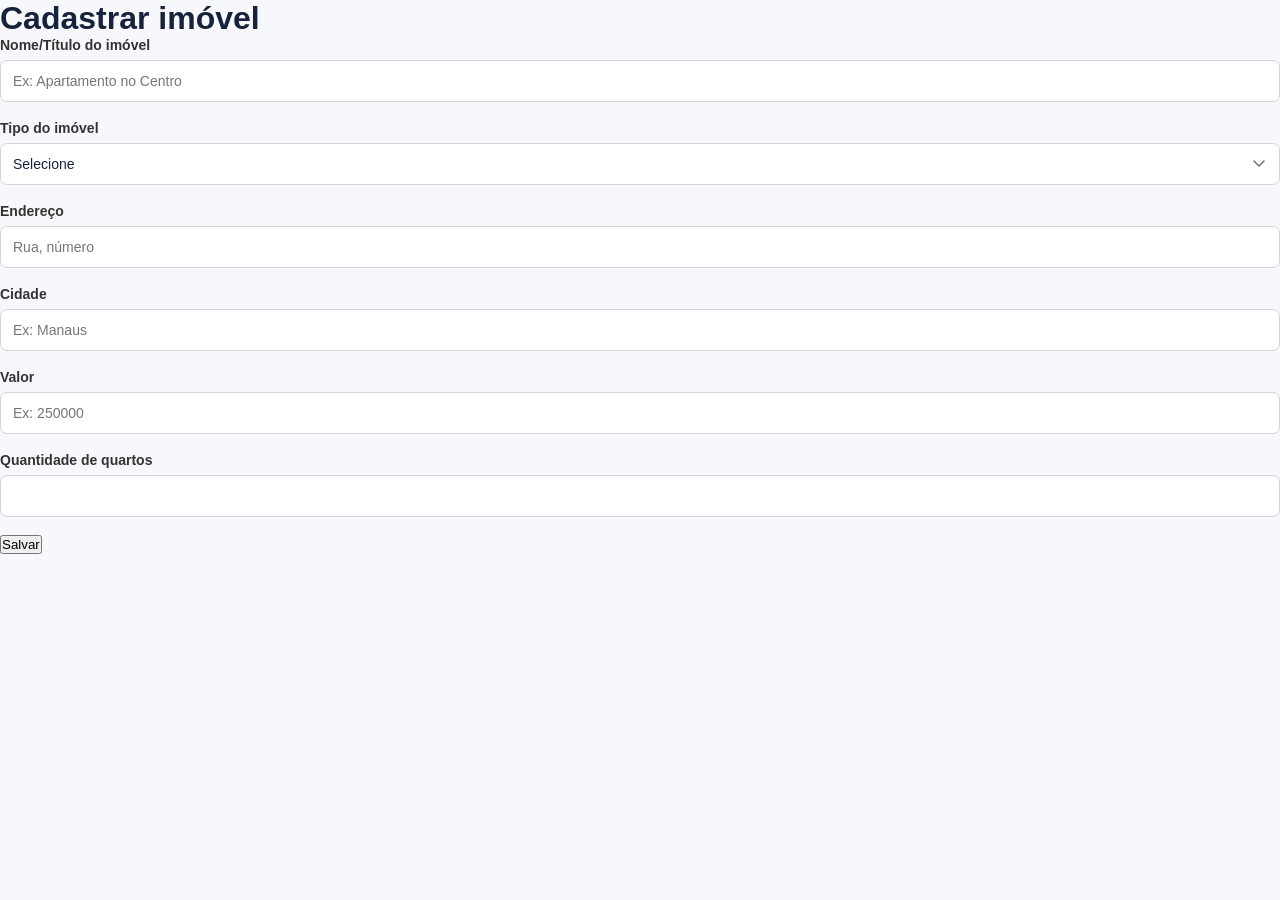
<file: frontEnd/cadastroImovel.html>
<!DOCTYPE html>
<html lang="pt-BR">
<head>
    <meta charset="UTF-8">
    <meta name="viewport" content="width=device-width, initial-scale=1.0">

    <title>Cadastrar Imóvel</title>

    <link rel="stylesheet" href="css/style.css">
</head>

<body>

    <main class="conteudo">

        <h1>Cadastrar imóvel</h1>

        <form id="form-imovel">

            <div class="campo">
                <label for="titulo">Nome/Título do imóvel</label>
                <input
                    type="text"
                    id="titulo"
                    placeholder="Ex: Apartamento no Centro"
                    required
                >
            </div>

            <div class="campo">
                <label for="tipo">Tipo do imóvel</label>

                <select id="tipo" required>
                    <option value="">Selecione</option>
                    <option value="Casa">Casa</option>
                    <option value="Apartamento">Apartamento</option>
                    <option value="Terreno">Terreno</option>
                    <option value="Sala Comercial">Sala Comercial</option>
                </select>
            </div>

            <div class="campo">
                <label for="endereco">Endereço</label>
                <input
                    type="text"
                    id="endereco"
                    placeholder="Rua, número"
                    required
                >
            </div>

            <div class="campo">
                <label for="cidade">Cidade</label>
                <input
                    type="text"
                    id="cidade"
                    placeholder="Ex: Manaus"
                    required
                >
            </div>

            <div class="campo">
                <label for="valor">Valor</label>
                <input
                    type="number"
                    id="valor"
                    placeholder="Ex: 250000"
                    required
                >
            </div>

            <div class="campo">
                <label for="quartos">Quantidade de quartos</label>
                <input
                    type="number"
                    id="quartos"
                    min="0"
                    required
                >
            </div>

            <button type="submit">
                Salvar
            </button>

        </form>

    </main>

    <script src="js/cadastroImovel.js"></script>

</body>
</html>
</file>
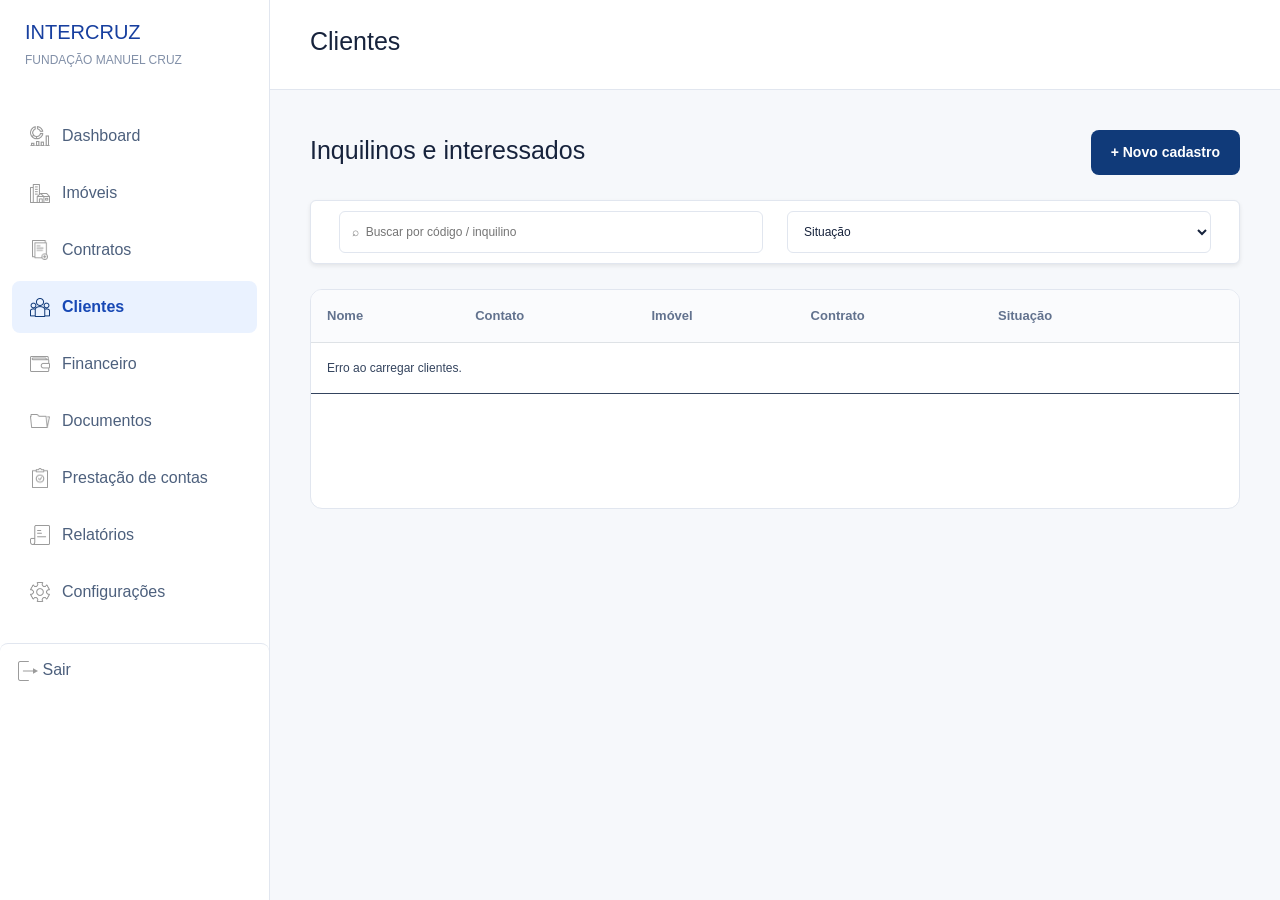
<file: frontEnd/clientes.html>
<!DOCTYPE html>
<html lang="pt-BR">

<head>
    <meta charset="UTF-8">
    <meta name="viewport" content="width=device-width, initial-scale=1.0">

    <title>InterCruz - Clientes</title>
    <!-- Bootstrap -->
    <link
        href="https://cdn.jsdelivr.net/npm/bootstrap@5.3.3/dist/css/bootstrap.min.css"
        rel="stylesheet">

    <!-- CSS do projeto -->
    <link rel="stylesheet" href="css/style.css">
</head>

<body>

    <div class="layout">

        <!-- MENU LATERAL -->
        <aside class="sidebar">

            <div class="logo">
                <h2>INTERCRUZ</h2>
                <span>FUNDAÇÃO MANUEL CRUZ</span>
            </div>

            <nav>

                <a href="index.html" class="menu-item">
                     <img src="icons/tabDashboard.png" alt="" class="menu-icon">
                    <span>Dashboard</span>
                </a>

                <a href="imoveis.html" class="menu-item">
                    <img src="icons/tabImoveis.png" alt="" class="menu-icon">
                    <span>Imóveis</span>
                </a>

                <a href="contratos.html" class="menu-item">
                    <img src="icons/tabContratos.png" alt="" class="menu-icon">
                    <span>Contratos</span>
                </a>

                <a href="clientes.html" class="menu-item active">
                    <img src="icons/clientesActivated.png" alt="" class="menu-icon">
                    <span>Clientes</span>
                </a>

                <a href="financeiro.html" class="menu-item">
                    <img src="icons/tabFinanceiro.png" alt="" class="menu-icon">
                    <span>Financeiro</span>
                </a>

                <a href="documentos.html" class="menu-item">
                    <img src="icons/tabDocumentos.png" alt="" class="menu-icon">
                    <span>Documentos</span>
                </a>

                <a href="#" class="menu-item">
                    <img src="icons/tabPrestacao.png" alt="" class="menu-icon">
                    <span>Prestação de contas</span>
                </a>

                <a href="#" class="menu-item">
                    <img src="icons/tabRelatorios.png" alt="" class="menu-icon">
                    <span>Relatórios</span>
                </a>

                <a href="#" class="menu-item">
                    <img src="icons/configuracoes.png" alt="" class="menu-icon">
                    <span>Configurações</span>
                </a>

            </nav>  
            
            <div class="menu-sair">
                <img src="icons/iconSair.png" alt="" class="menu-icon">
                <span>Sair</span>
            </div>

        </aside>

        <!-- CONTEÚDO -->
        <main class="main-content">

            <header class="topbar">
                <h1>Clientes</h1>
            </header>
 
            <section class="content">

                 <div class="page-header">
                    <h2>Inquilinos e interessados</h2>

                    <button type="button"
                        id="btn-novo-cliente"
                        class="btn-novo-contrato">
                        + Novo cadastro
                    </button>
                </div>
                
            <div class="contratos-filtros">
                <input type="search"
                       id="busca-contrato"
                       placeholder="⌕  Buscar por código / inquilino">

                <select id="filtro-situacao">
                    <option value="">Situação</option>
                    <option value="Ativo">Ativo</option>
                    <option value="Encerrado">Encerrado</option>
                    <option value="Pendente">Em análise</option>
                </select>
            </div>

            <div class="table-container contratos-tabela">
                <table class="table">
                    <thead>
                        <tr>
                            <th>Nome</th>
                            <th>Contato</th>
                            <th>Imóvel</th>
                            <th>Contrato</th>
                            <th>Situação</th>
                            <th></th>
                        </tr>
                    </thead>

                    <tbody id="lista-clientes">
                        <tr>
                            <td colspan="8">Nenhum inquilino cadastrado.</td>
                        </tr>
                    </tbody>
                </table>
            </div>


            </section>

        </main>

    </div>

 <div id="modal-novo-cliente" class="modal-contrato-overlay">

    <div class="modal-contrato">

        <div class="modal-contrato-cabecalho">
            <h2>Novo Cliente</h2>

            <button type="button" class="modal-contrato-fechar"
                id="btn-fechar-modal">&times;</button>
        </div>

        <form id="form-cliente">

            <div class="contrato-form-grid">

                <div class="campo">
                    <label>Nome</label>
                    <input type="text" id="nome" required>
                </div>

                <div class="campo">
                    <label>Imóvel de interesse</label>
                    <input type="text" id="imovel-interesse">
                </div>

                <div class="campo">
                    <label>Tipo</label>
                    <select id="tipo-cliente">
                        <option value="PESSOA_FISICA">Pessoa Física</option>
                        <option value="PESSOA_JURIDICA">Pessoa Jurídica</option>
                    </select>
                </div>

                <div class="campo">
                    <label>RG / CPF</label>
                    <input type="number" id="documento">
                </div>

                <div class="campo">
                    <label>Telefone</label>
                    <input type="tel" id="telefone">
                </div>

                <div class="campo">
                    <label>E-mail</label>
                    <input type="email" id="email">
                </div>

                <div class="campo">
                    <label>Observações</label>
                    <textarea id="observacoes-cliente"></textarea>
                </div>

                <div class="campo">
                    <label>Renda</label>
                    <input type="text" id="renda">
                </div>

            </div>

            <h3 class="cliente-documentos-titulo">
                Documentos para análise
            </h3>

            <div class="cliente-documentos">
                <div class="cliente-documentos-header">
                    Anexar documento
                </div>

                <div id="lista-documentos"></div>

                <div class="cliente-documentos-footer">
                    <input type="file" id="arquivo-cliente"
                        accept=".pdf,.png,.jpg,.jpeg,.doc,.docx" multiple hidden>

                    <button type="button" id="btn-adicionar-documento">
                        <span>+</span> Adicionar
                    </button>
                </div>
            </div>

            <div class="modal-contrato-acoes">

                <button type="button" class="btn-cancelar-contrato"
                    id="btn-cancelar">
                    Cancelar
                </button>

                <button type="submit" class="btn-salvar">
                    Salvar
                </button>

            </div>

        </form>

    </div>
</div>

<script src="js/clientes.js"></script>

</body>

</html>
</file>
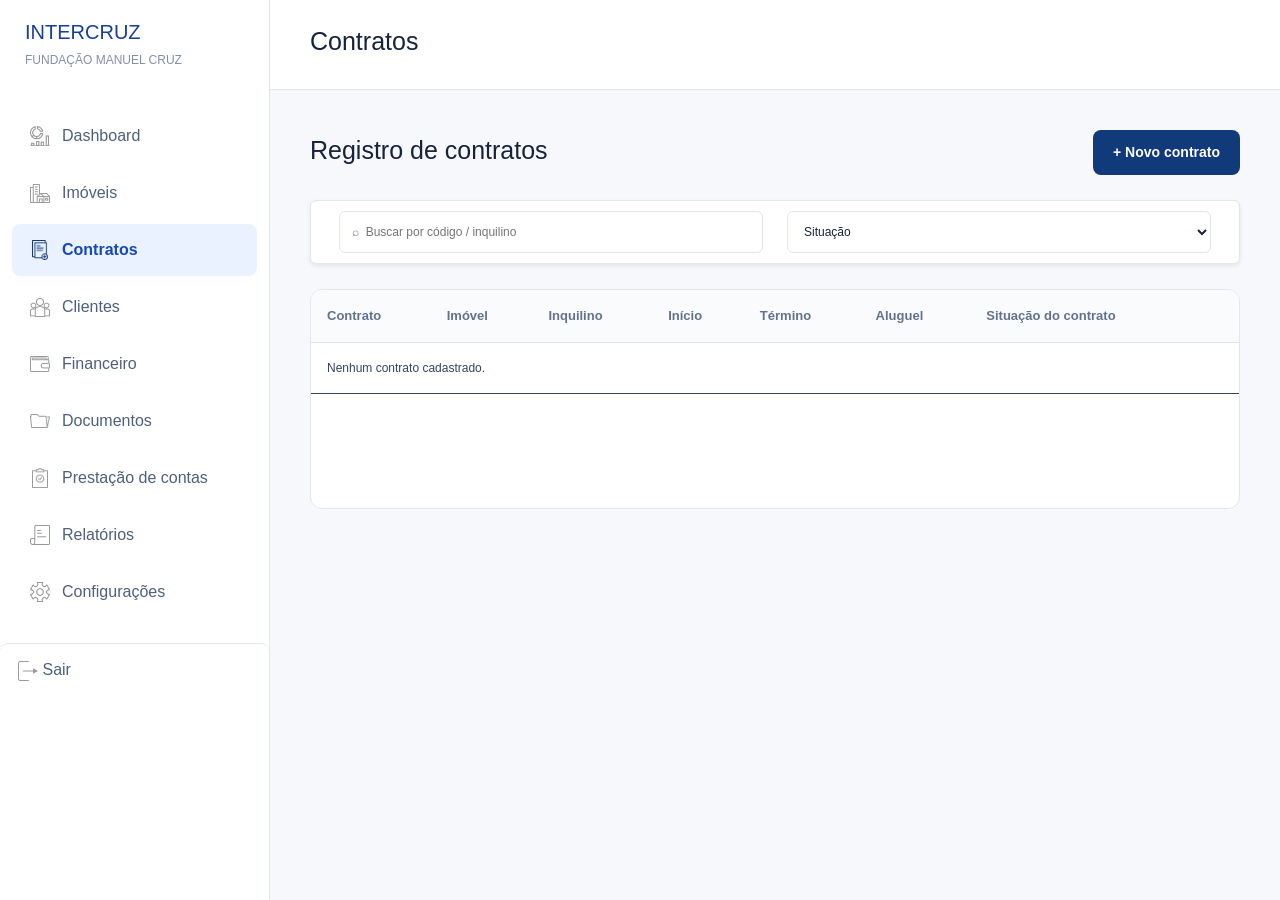
<file: frontEnd/contratos.html>
<!DOCTYPE html>
<html lang="pt-BR">
<head>
    <meta charset="UTF-8">
    <meta name="viewport" content="width=device-width, initial-scale=1.0">
    <title>InterCruz - Contratos</title>

    <link href="https://cdn.jsdelivr.net/npm/bootstrap@5.3.3/dist/css/bootstrap.min.css"
          rel="stylesheet">
    <link rel="stylesheet" href="css/style.css">
</head>

<body>
<div class="layout">

    <aside class="sidebar">
        <div class="logo">
            <h2>INTERCRUZ</h2>
            <span>FUNDAÇÃO MANUEL CRUZ</span>
        </div>

        <nav>
            
                <a href="index.html" class="menu-item">
                     <img src="icons/tabDashboard.png" alt="" class="menu-icon">
                    <span>Dashboard</span>
                </a>

                <a href="imoveis.html" class="menu-item">
                    <img src="icons/tabImoveis.png" alt="" class="menu-icon">
                    <span>Imóveis</span>
                </a>

                <a href="contratos.html" class="menu-item active">
                    <img src="icons/contratosActivated.png" alt="" class="menu-icon">
                    <span>Contratos</span>
                </a>

                <a href="clientes.html" class="menu-item">
                    <img src="icons/tabClientes.png" alt="" class="menu-icon">
                    <span>Clientes</span>
                </a>

                <a href="financeiro.html" class="menu-item">
                    <img src="icons/tabFinanceiro.png" alt="" class="menu-icon">
                    <span>Financeiro</span>
                </a>

                <a href="documentos.html" class="menu-item">
                    <img src="icons/tabDocumentos.png" alt="" class="menu-icon">
                    <span>Documentos</span>
                </a>

                <a href="#" class="menu-item">
                    <img src="icons/tabPrestacao.png" alt="" class="menu-icon">
                    <span>Prestação de contas</span>
                </a>

                <a href="#" class="menu-item">
                    <img src="icons/tabRelatorios.png" alt="" class="menu-icon">
                    <span>Relatórios</span>
                </a>

                <a href="#" class="menu-item">
                    <img src="icons/configuracoes.png" alt="" class="menu-icon">
                    <span>Configurações</span>
                </a>
        </nav>

        <div class="menu-sair">
            <img src="icons/iconSair.png" alt="" class="menu-icon">
            <span>Sair</span>
        </div>
    </aside>

    <main class="main-content">

        <header class="topbar">
            <h1>Contratos</h1>
        </header>

        <section class="content">

            <div class="page-header">
                <h2>Registro de contratos</h2>

                <button type="button"
                        id="btn-novo-contrato"
                        class="btn-novo-contrato">
                    + Novo contrato
                </button>
            </div>

            <div class="contratos-filtros">
                <input type="search"
                       id="busca-contrato"
                       placeholder="⌕  Buscar por código / inquilino">

                <select id="filtro-situacao">
                    <option value="">Situação</option>
                    <option value="Ativo">Ativo</option>
                    <option value="Encerrado">Encerrado</option>
                    <option value="Pendente">Pendente</option>
                </select>
            </div>

            <div class="table-container contratos-tabela">
                <table class="table">
                    <thead>
                        <tr>
                            <th>Contrato</th>
                            <th>Imóvel</th>
                            <th>Inquilino</th>
                            <th>Início</th>
                            <th>Término</th>
                            <th>Aluguel</th>
                            <th>Situação do contrato</th>
                            <th></th>
                        </tr>
                    </thead>

                    <tbody id="lista-contratos">
                        <tr>
                            <td colspan="8">Nenhum contrato cadastrado.</td>
                        </tr>
                    </tbody>
                </table>
            </div>

        </section>
    </main>
</div>

<!-- MODAL DE CADASTRO -->
<div id="modal-contrato" class="modal-contrato-overlay">
    <div class="modal-contrato">

        <div class="modal-contrato-cabecalho">
            <h2>Novo contrato</h2>

            <button type="button"
                    id="btn-fechar-modal-contrato"
                    class="modal-contrato-fechar">
                &times;
            </button>
        </div>
<form id="form-contrato">

    <div class="contrato-form-grid">

        <div class="campo">
            <label for="codigo-contrato">Código</label>
            <input
                type="text"
                id="codigo-contrato"
                placeholder="Ex.: CT-023"
                required
            >
        </div>

        <div class="campo">
            <label for="tipo-contrato">Tipo</label>
            <select id="tipo-contrato" required>
                <option value="">Selecione</option>
                <option value="Apartamento">Apartamento</option>
                <option value="Casa">Casa</option>
                <option value="Comercial">Comercial</option>
                <option value="Outro">Outro</option>
            </select>
        </div>

        <div class="campo completo">
            <label for="inquilino-contrato">Cliente</label>
            <select id="inquilino-contrato" required>
                <option value="">Selecione o cliente</option>
            </select>
        </div>

        <div class="campo completo">
            <label for="codigo-imovel">Imóvel</label>
            <select id="codigo-imovel" required>
                <option value="">Selecione o imóvel</option>
            </select>
        </div>

        <div class="campo">
            <label for="data-inicio">Início</label>
            <input type="date" id="data-inicio" required>
        </div>

        <div class="campo">
            <label for="data-termino">Término</label>
            <input type="date" id="data-termino" required>
        </div>

        <div class="campo">
            <label for="valor-aluguel">Valor (R$)</label>
            <input
                type="number"
                id="valor-aluguel"
                min="0"
                step="0.01"
                placeholder="0,00"
                required
            >
        </div>

        <div class="campo">
            <label for="vencimento-contrato">Vencimento (mês)</label>
            <input
                type="number"
                id="vencimento-contrato"
                min="1"
                max="31"
                placeholder="Ex.: 10"
                required
            >
        </div>

    </div>

    <div class="modal-contrato-acoes">
        <button
            type="button"
            id="btn-cancelar-contrato"
            class="btn-cancelar-contrato"
        >
            Cancelar
        </button>

        <button type="submit" class="btn-salvar"> 
            Salvar
        </button>
    </div>

        </form>
    </div>
</div>

<script src="js/contratos.js"></script>
</body>
</html>
</file>
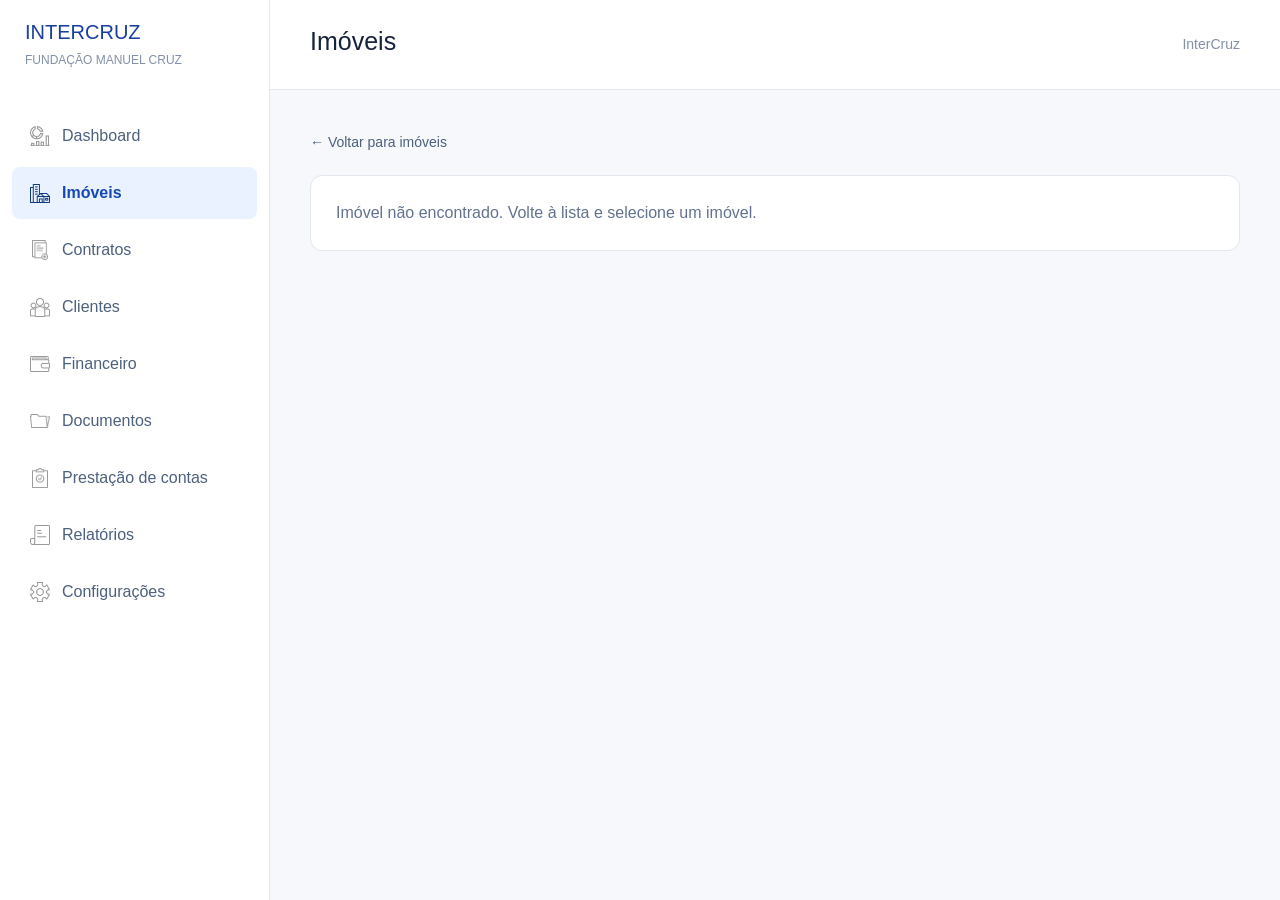
<file: frontEnd/detalhesImovel.html>
<!DOCTYPE html>
<html lang="pt-BR">
<head>
    <meta charset="UTF-8">
    <meta name="viewport" content="width=device-width, initial-scale=1.0">
    <title>InterCruz - Detalhes do Imóvel</title>

    <link href="https://cdn.jsdelivr.net/npm/bootstrap@5.3.3/dist/css/bootstrap.min.css"
          rel="stylesheet">
    <link rel="stylesheet" href="css/style.css">
</head>

<body>
<div class="layout">

    <!-- MENU LATERAL -->
    <aside class="sidebar">
        <div class="logo">
            <h2>INTERCRUZ</h2>
            <span>FUNDAÇÃO MANUEL CRUZ</span>
        </div>

        <nav>
           
                <a href="index.html" class="menu-item">
                     <img src="icons/tabDashboard.png" alt="" class="menu-icon">
                    <span>Dashboard</span>
                </a>

                <a href="imoveis.html" class="menu-item active">
                    <img src="icons/imoveisActivated.png" alt="" class="menu-icon">
                    <span>Imóveis</span>
                </a>

                <a href="contratos.html" class="menu-item">
                    <img src="icons/tabContratos.png" alt="" class="menu-icon">
                    <span>Contratos</span>
                </a>

                <a href="clientes.html" class="menu-item">
                    <img src="icons/tabClientes.png" alt="" class="menu-icon">
                    <span>Clientes</span>
                </a>

                <a href="financeiro.html" class="menu-item">
                    <img src="icons/tabFinanceiro.png" alt="" class="menu-icon">
                    <span>Financeiro</span>
                </a>

                <a href="documentos.html" class="menu-item">
                    <img src="icons/tabDocumentos.png" alt="" class="menu-icon">
                    <span>Documentos</span>
                </a>

                <a href="#" class="menu-item">
                    <img src="icons/tabPrestacao.png" alt="" class="menu-icon">
                    <span>Prestação de contas</span>
                </a>

                <a href="#" class="menu-item">
                    <img src="icons/tabRelatorios.png" alt="" class="menu-icon">
                    <span>Relatórios</span>
                </a>

                <a href="#" class="menu-item">
                    <img src="icons/configuracoes.png" alt="" class="menu-icon">
                    <span>Configurações</span>
                </a>
        </nav>
    </aside>

    <!-- CONTEÚDO PRINCIPAL -->
    <main class="main-content">

        <header class="topbar">
            <h1>Imóveis</h1>
            <span>InterCruz</span>
        </header>

        <section class="content">

            <a href="imoveis.html" class="detalhes-voltar">
                ← Voltar para imóveis
            </a>

            <div id="mensagem-carregamento"
                 class="detalhes-carregando">
                Carregando informações do imóvel...
            </div>

            <div id="conteudo-detalhes" hidden>

                <!-- CABEÇALHO DO IMÓVEL -->
                <div class="detalhes-cabecalho">
                    <div class="detalhes-identificacao">
                        <h2 id="titulo-imovel">Detalhes do imóvel</h2>
                        <p id="subtitulo-imovel"></p>
                        <div>
                            <span id="status-imovel" class="status"></span>
                        </div>
                    </div>

                    <div class="detalhes-acoes">
                        <button type="button"
                                class="btn-editar-imovel"
                                id="btn-editar-imovel">
                            Editar imóvel
                        </button>
                    </div>
                </div>

                <!-- ABAS VISUAIS -->
                <nav class="detalhes-abas">
                    <a href="#geral" class="detalhes-aba active">Geral</a>
                    <a href="#contrato" class="detalhes-aba">Contrato</a>
                    <a href="#inquilino" class="detalhes-aba">Inquilino</a>
                    <a href="#financeiro" class="detalhes-aba">Financeiro</a>
                    <a href="#documentos" class="detalhes-aba">Documentos</a>
                    <a href="#vistorias" class="detalhes-aba">Vistorias</a>
                </nav>

                <!-- INFORMAÇÕES GERAIS -->
                <div class="detalhes-grid" id="geral">

                    <article class="detalhes-card">
                        <h3>Informações Gerais</h3>

                        <div class="detalhes-campos">

                            <div class="detalhes-campo">
                                <span>Código do imóvel</span>
                                <strong id="campo-codigo">—</strong>
                            </div>

                            <div class="detalhes-campo">
                                <span>Tipo de imóvel</span>
                                <strong id="campo-tipo">—</strong>
                            </div>

                            <div class="detalhes-campo">
                                <span>Área (m²)</span>
                                <strong id="campo-area">—</strong>
                            </div>

                            <div class="detalhes-campo">
                                <span>Quartos</span>
                                <strong id="campo-quartos">—</strong>
                            </div>

                            <div class="detalhes-campo completo">
                                <span>Valor do aluguel</span>
                                <strong id="campo-valor">—</strong>
                            </div>

                            <div class="detalhes-campo completo">
                                <span>Observações</span>
                                <strong id="campo-observacoes">—</strong>
                            </div>

                        </div>
                    </article>

                    <!-- ENDEREÇO -->
                    <article class="detalhes-card">
                        <h3>Endereço</h3>

                        <div class="detalhes-campos">

                            <div class="detalhes-campo completo">
                                <span>Logradouro / Endereço</span>
                                <strong id="campo-endereco">—</strong>
                            </div>

                            <div class="detalhes-campo">
                                <span>Bairro</span>
                                <strong id="campo-bairro">—</strong>
                            </div>

                            <div class="detalhes-campo">
                                <span>Cidade</span>
                                <strong id="campo-cidade">—</strong>
                            </div>

                        </div>
                    </article>

                </div>
            </div>

            <div id="mensagem-erro"
                 class="detalhes-erro"
                 hidden>
            </div>

        </section>
    </main>
</div>

<script src="js/detalhesImovel.js"></script>
</body>
</html>
</file>
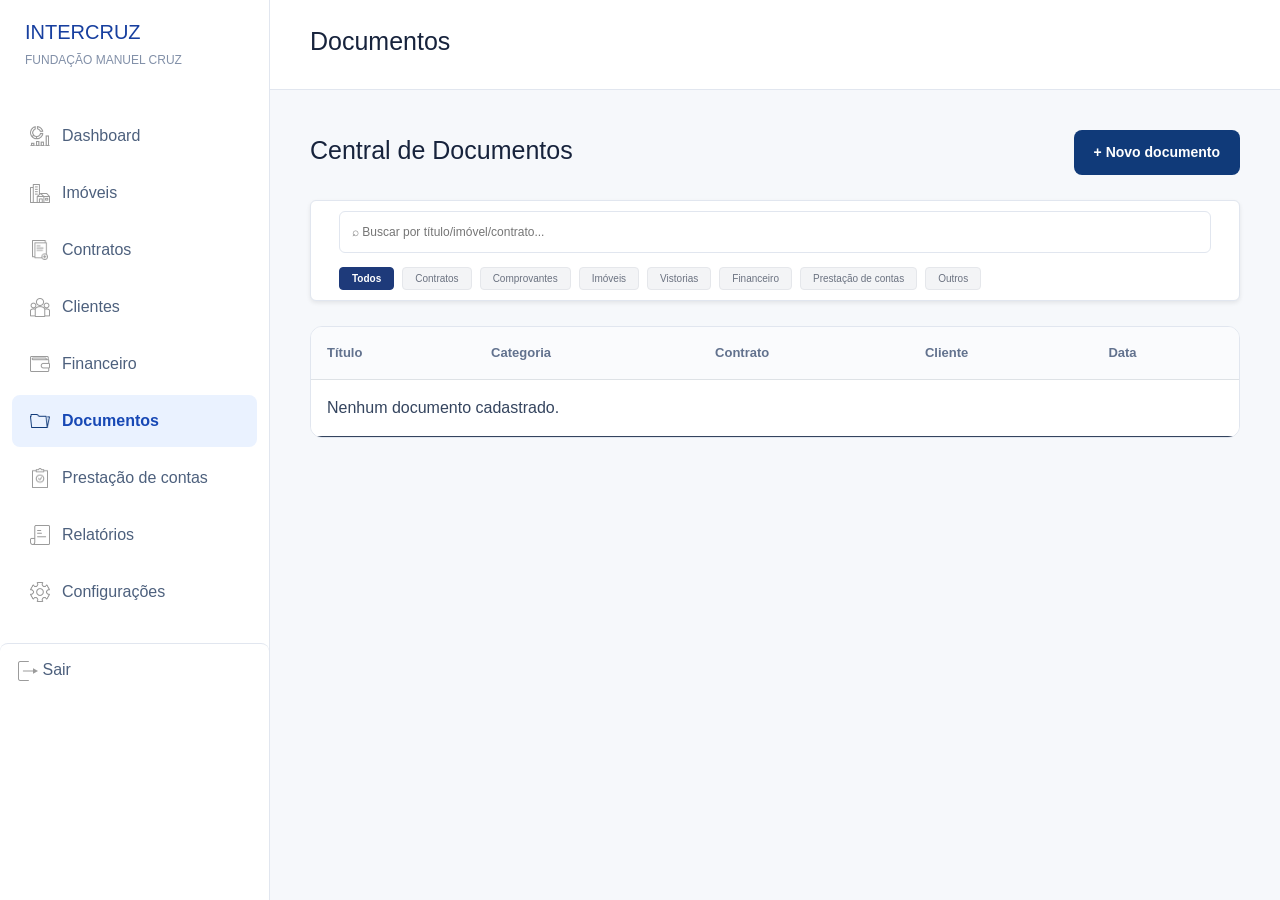
<file: frontEnd/documentos.html>
<!DOCTYPE html>
<html lang="pt-BR">

<head>
    <meta charset="UTF-8">
    <meta name="viewport" content="width=device-width, initial-scale=1.0">

    <title>InterCruz - Documentos</title>

    <link
        href="https://cdn.jsdelivr.net/npm/bootstrap@5.3.3/dist/css/bootstrap.min.css"
        rel="stylesheet">

    <link rel="stylesheet" href="css/style.css">
</head>

<body>

    <div class="layout">

        <!-- MENU LATERAL -->
        <aside class="sidebar">

            <div class="logo">
                <h2>INTERCRUZ</h2>
                <span>FUNDAÇÃO MANUEL CRUZ</span>
            </div>

            <nav>

                <a href="index.html" class="menu-item">
                     <img src="icons/tabDashboard.png" alt="" class="menu-icon">
                    <span>Dashboard</span>
                </a>

                <a href="imoveis.html" class="menu-item">
                    <img src="icons/tabImoveis.png" alt="" class="menu-icon">
                    <span>Imóveis</span>
                </a>

                <a href="contratos.html" class="menu-item">
                    <img src="icons/tabContratos.png" alt="" class="menu-icon">
                    <span>Contratos</span>
                </a>

                <a href="clientes.html" class="menu-item">
                    <img src="icons/tabClientes.png" alt="" class="menu-icon">
                    <span>Clientes</span>
                </a>

                <a href="financeiro.html" class="menu-item">
                    <img src="icons/tabFinanceiro.png" alt="" class="menu-icon">
                    <span>Financeiro</span>
                </a>

                <a href="documentos.html" class="menu-item active">
                    <img src="icons/documentosActivated.png" alt="" class="menu-icon">
                    <span>Documentos</span>
                </a>

                <a href="#" class="menu-item">
                    <img src="icons/tabPrestacao.png" alt="" class="menu-icon">
                    <span>Prestação de contas</span>
                </a>

                <a href="#" class="menu-item">
                    <img src="icons/tabRelatorios.png" alt="" class="menu-icon">
                    <span>Relatórios</span>
                </a>

                <a href="#" class="menu-item">
                    <img src="icons/configuracoes.png" alt="" class="menu-icon">
                    <span>Configurações</span>
                </a>

            </nav>  
            
            <div class="menu-sair">
                <img src="icons/iconSair.png" alt="" class="menu-icon">
                    <span>Sair</span>
            </div>

        </aside>


        <!-- CONTEÚDO -->
        <main class="main-content">

            <header class="topbar">
                <h1>Documentos</h1>
            </header>
 
            <section class="content">

               <div class="page-header">

                <div>

                    <h2>Central de Documentos</h2>

                </div>


                <!-- BOTÃO QUE ABRE O MODAL -->

                <button
                    type="button"
                    id="btn-novo-documento"
                    class="btn-novo-imovel">

                    + Novo documento

                </button>

            </div>

            <div class="contratos-filtros">
                <input type="search"
                       id="busca-contrato"
                       placeholder="⌕ Buscar por título/imóvel/contrato...">

                       <!-- FILTROS POR CATEGORIA -->
                <div class="filtros-categorias">
                    <button type="button" class="filtro-chip active" data-categoria="todos">Todos</button>
                    <button type="button" class="filtro-chip" data-categoria="contratos">Contratos</button>
                    <button type="button" class="filtro-chip" data-categoria="comprovantes">Comprovantes</button>
                    <button type="button" class="filtro-chip" data-categoria="imoveis">Imóveis</button>
                    <button type="button" class="filtro-chip" data-categoria="vistorias">Vistorias</button>
                    <button type="button" class="filtro-chip" data-categoria="financeiro">Financeiro</button>
                    <button type="button" class="filtro-chip" data-categoria="prestacao-de-contas">Prestação de contas</button>
                    <button type="button" class="filtro-chip" data-categoria="outros">Outros</button>
                </div>
            </div>

            <div class="table-container">

                <table class="table">

                    <thead>

                        <tr>

                            <th>Título</th>

                            <th>Categoria</th>

                            <th>Contrato</th>

                            <th>Cliente</th>

                            <th>Data</th>

                        </tr>

                    </thead>


                    <tbody id="lista-documentos">

                        <tr>

                            <td colspan="6">Nenhum documento cadastrado.</td>

                        </tr>
                    </tbody>

                </table>

            </div>
                

            </section>

        </main>

    </div>

    <!-- MODAL NOVO DOCUMENTO -->

<div id="modal-documento" class="modal-contrato-overlay">

    <div class="modal-contrato">

        <div class="modal-contrato-cabecalho">

            <h2>Novo documento</h2>

            <button
                type="button"
                class="modal-contrato-fechar"
                id="btn-fechar-documento">
                &times;
            </button>

        </div>

        <form id="form-documento">

            <div class="contrato-form-grid documento-form-grid">

                <!-- TÍTULO -->
                <div class="campo completo">
                    <label for="titulo-documento">Título</label>
                    <input
                        type="text"
                        id="titulo-documento"
                        required>
                </div>

                <!-- CATEGORIA -->
                <div class="campo">
                    <label for="categoria-documento">Categoria</label>

                    <select id="categoria-documento" required>
                        <option value="comprovantes">Comprovantes</option>
                        <option value="contratos">Contratos</option>
                        <option value="financeiro">Financeiro</option>
                        <option value="vistoria">Vistoria</option>
                        <option value="prestacao-de-contas">Prestação de contas</option>
                        <option value="outros">Outros</option>
                    </select>
                </div>

                <!-- DATA -->
                <div class="campo">
                    <label for="data-documento">Data</label>
                    <input
                        type="date"
                        id="data-documento"
                        required>
                </div>

                <!-- IMÓVEL -->
                <div class="campo">
                    <label for="imovel-documento">Imóvel</label>

                    <select id="imovel-documento">
                        <option value="">Sem imóvel vinculado</option>
                    </select>
                </div>

                <!-- VÍNCULO -->
                <div class="campo vinculo">
                    <label for="vinculo-documento">Vínculo</label>

                    <select id="vinculo-documento">
                        <option value="">Selecione</option>
                        <option value="contrato">Contrato</option>
                        <option value="cliente">Cliente</option>
                    </select>
                </div>

                <!-- NOME -->
                <div class="campo completo">
                    <label for="nome-documento">Nome</label>
                    <input
                        type="text"
                        id="nome-documento">
                </div>

                <!-- DESCRIÇÃO -->
                <div class="campo completo">
                    <label for="descricao-documento">Descrição</label>
                    <textarea
                        id="descricao-documento"
                        rows="3">
                    </textarea>
                </div>

                <!-- ARQUIVO -->
                <div class="campo completo">
                    <label for="arquivo-documento">Arquivo</label>
                    <input
                        type="file"
                        id="arquivo-documento"
                        accept=".pdf,.doc,.docx">
                </div>

            </div>

            <div class="modal-contrato-acoes">

                <button
                    type="button"
                    class="btn-cancelar-contrato"
                    id="btn-cancelar-documento">
                    Cancelar
                </button>

                <button
                    type="submit"
                    class="btn-salvar">
                    Cadastrar documento
                </button>

            </div>

        </form>

    </div>

</div>
<script src="js/documento.js"></script>
</body>

</html>
</file>
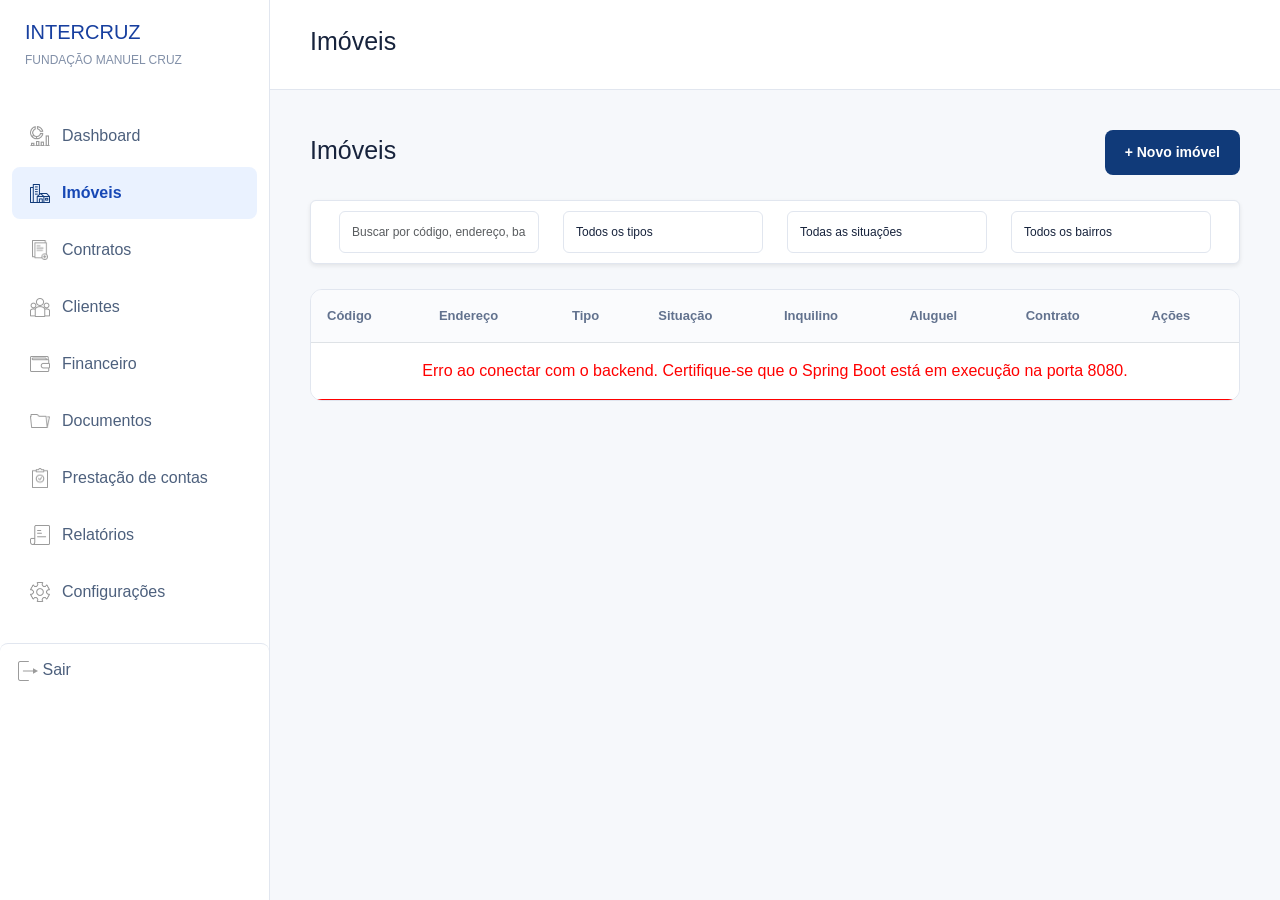
<file: frontEnd/imoveis.html>
<!DOCTYPE html>
<html lang="pt-BR">

<head>

    <meta charset="UTF-8">

    <meta
        name="viewport"
        content="width=device-width, initial-scale=1.0">

    <title>InterCruz - Imóveis</title>

    <link
        href="https://cdn.jsdelivr.net/npm/bootstrap@5.3.3/dist/css/bootstrap.min.css"
        rel="stylesheet">

    <link rel="stylesheet" href="css/style.css">

</head>

<body>

<div class="layout">

    <!-- MENU -->

    <aside class="sidebar">

        <div class="logo">

            <h2>INTERCRUZ</h2>

            <span>
                FUNDAÇÃO MANUEL CRUZ
            </span>

        </div>

        <nav>

                <a href="index.html" class="menu-item">
                     <img src="icons/tabDashboard.png" alt="" class="menu-icon">
                    <span>Dashboard</span>
                </a>

                <a href="imoveis.html" class="menu-item active">
                    <img src="icons/imoveisActivated.png" alt="" class="menu-icon">
                    <span>Imóveis</span>
                </a>

                <a href="contratos.html" class="menu-item">
                    <img src="icons/tabContratos.png" alt="" class="menu-icon">
                    <span>Contratos</span>
                </a>

                <a href="clientes.html" class="menu-item">
                    <img src="icons/tabClientes.png" alt="" class="menu-icon">
                    <span>Clientes</span>
                </a>

                <a href="financeiro.html" class="menu-item">
                    <img src="icons/tabFinanceiro.png" alt="" class="menu-icon">
                    <span>Financeiro</span>
                </a>

                <a href="documentos.html" class="menu-item">
                    <img src="icons/tabDocumentos.png" alt="" class="menu-icon">
                    <span>Documentos</span>
                </a>

                <a href="#" class="menu-item">
                    <img src="icons/tabPrestacao.png" alt="" class="menu-icon">
                    <span>Prestação de contas</span>
                </a>

                <a href="#" class="menu-item">
                    <img src="icons/tabRelatorios.png" alt="" class="menu-icon">
                    <span>Relatórios</span>
                </a>

                <a href="#" class="menu-item">
                    <img src="icons/configuracoes.png" alt="" class="menu-icon">
                    <span>Configurações</span>
                </a>

        </nav>

        <div class="menu-sair">
            <img src="icons/iconSair.png" alt="" class="menu-icon">
                    <span>Sair</span>
        </div>

    </aside>


    <!-- CONTEÚDO -->

    <main class="main-content">

        <header class="topbar">
            <h1>Imóveis</h1>
        </header>

        <section class="content">

            <div class="page-header">

                <div>

                    <h2>Imóveis</h2>

                </div>


                <!-- BOTÃO QUE ABRE O MODAL -->

                <button
                    type="button"
                    id="btn-novo-imovel"
                    class="btn-novo-imovel">

                    + Novo imóvel

                </button>

            </div>


            <!-- FILTROS -->

            <div class="contratos-filtros">

                <input
                    type="text"
                    id="campoBusca"
                    class="form-control"
                    placeholder="Buscar por código, endereço, bairro..."
                >

                <select
                    id="filtroTipo"
                    class="form-select">

                    <option value="">
                        Todos os tipos
                    </option>

                    <option value="APARTAMENTO">
                        Apartamento
                    </option>

                    <option value="CASA">
                        Casa
                    </option>

                    <option value="TERRENO">
                        Terreno
                    </option>

                    <option value="GALPAO">
                        Galpão
                    </option>

                    <option value="COMERCIAL">
                        Comercial
                    </option>

                </select>


                <select
                    id="filtroSituacao"
                    class="form-select">

                    <option value="">
                        Todas as situações
                    </option>

                    <option value="ALUGADO">
                        Alugado
                    </option>

                    <option value="DISPONIVEL">
                        Disponível
                    </option>

                    <option value="EM_MANUTENCAO">
                        Em Manutenção
                    </option>

                </select>


                <select id="filtroBairro" class="form-select"> 

                    <option value="">Todos os bairros</option>
                </select>
                

            </div>


            <!-- TABELA -->

            <div class="table-container">

                <table class="table">

                    <thead>

                        <tr>

                            <th>Código</th>

                            <th>Endereço</th>

                            <th>Tipo</th>

                            <th>Situação</th>

                            <th>Inquilino</th>

                            <th>Aluguel</th>

                            <th>Contrato</th>

                            <th>Ações</th>

                        </tr>

                    </thead>


                    <tbody id="lista-imoveis">
                    </tbody>

                </table>

            </div>

        </section>

    </main>

</div>


<!-- ================================================== -->
<!-- MODAL DE CADASTRO -->
<!-- ================================================== -->
<div id="modal-imovel" class="modal">

    <div class="modal-conteudo">

        <div class="modal-cabecalho">

            <h2>Cadastrar imóvel</h2>

            <button
                type="button"
                id="btn-fechar-modal"
                class="btn-fechar">

                ×

            </button>

        </div>


        <form id="form-imovel">

            <!-- CÓDIGO -->

            <div class="campo">

                <label for="codigo">
                    Código
                </label>

                <input
                    type="text"
                    id="codigo"
                    name="codigo"
                    placeholder="Ex: IMV-001"
                    required>

            </div>


            <!-- TIPO -->

            <div class="campo">

                <label for="tipo">
                    Tipo
                </label>

                <select id="tipo" name="tipo">

                    <option value="">
                        Selecione
                    </option>

                    <option value="APARTAMENTO">
                        Apartamento
                    </option>

                    <option value="CASA">
                        Casa
                    </option>

                    <option value="TERRENO">
                        Terreno
                    </option>

                    <option value="GALPAO">
                        Galpão
                    </option>

                    <option value="COMERCIAL">
                        Comercial
                    </option>

                </select>

            </div>


            <!-- ENDEREÇO -->

            <div class="campo">

                <label for="endereco">
                    Endereço
                </label>

                <input
                    type="text"
                    id="endereco"
                    name="endereco"
                    placeholder="Rua, número"
                    required>

            </div>


            <!-- BAIRRO -->

            <div class="campo">

                <label for="bairro">
                    Bairro
                </label>

                <input
                    type="text"
                    id="bairro"
                    name="bairro"
                    placeholder="Ex: Centro"
                    required>

            </div>


            <!-- CIDADE -->

            <div class="campo">

                <label for="cidade">
                    Cidade
                </label>

                <input
                    type="text"
                    id="cidade"
                    name="cidade"
                    placeholder="Ex: Manaus"
                    required>

            </div>


            <!-- SITUAÇÃO -->

            <div class="campo">

                <label for="situacao">
                    Situação
                </label>

                <select id="situacao" name="situacao" required>

                    <option value="">
                        Selecione
                    </option>

                    <option value="DISPONIVEL">
                        Disponível
                    </option>

                    <option value="ALUGADO">
                        Alugado
                    </option>

                    <option value="EM_MANUTENCAO">
                        Em manutenção
                    </option>

                </select>

            </div>


            <!-- VALOR E ÁREA -->

            <div class="linha-campos">

                <div class="campo">

                    <label for="valor">
                        Valor do aluguel
                    </label>

                    <input
                        type="number"
                        id="valor"
                        name="valor"
                        placeholder="Ex: 12000"
                        min="0"
                        step="0.01"
                        required>

                </div>


                <div class="campo">

                    <label for="area">
                        Área (m²)
                    </label>

                    <input
                        type="number"
                        id="area"
                        name="area"
                        placeholder="Ex: 80"
                        min="0"
                        step="0.01"
                        required>

                </div>

            </div>


            <!-- QUARTOS -->

            <div class="campo">

                <label for="quartos">
                    Quartos
                </label>

                <input
                    type="number"
                    id="quartos"
                    name="quartos"
                    placeholder="Ex: 3"
                    min="0"
                    required>

            </div>


            <!-- OBSERVAÇÕES -->

            <div class="campo">

                <label for="observacoes">
                    Observações
                </label>

                <textarea
                    id="observacoes"
                    name="observacoes"
                    placeholder="Digite informações adicionais sobre o imóvel..."
                    rows="4"></textarea>

            </div>


            <!-- BOTÕES -->

            <div class="modal-acoes">

                <button
                    type="button"
                    id="btn-cancelar"
                    class="btn-cancelar-contrato">

                    Cancelar

                </button>


                <button
                    type="submit"
                    class="btn-salvar">

                    Salvar
                </button>

            </div>

        </form>

    </div>

</div>


<script src="js/imoveis.js"></script>

</body>

</html>
</file>
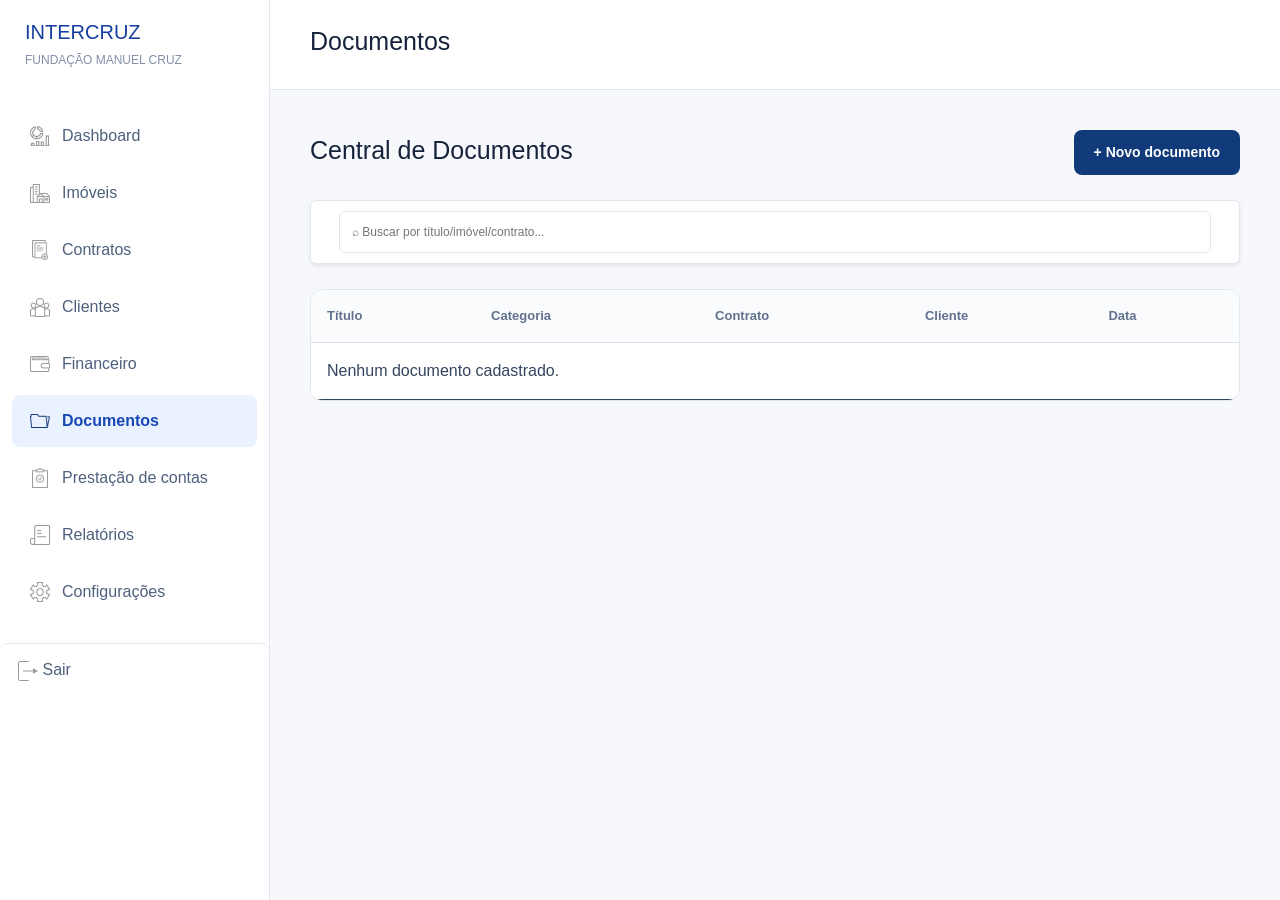
<file: backEnd/gestao-imobiliaria/src/main/resources/static/documentos.html>
<!DOCTYPE html>
<html lang="pt-BR">

<head>
    <meta charset="UTF-8">
    <meta name="viewport" content="width=device-width, initial-scale=1.0">

    <link
        href="https://cdn.jsdelivr.net/npm/bootstrap@5.3.3/dist/css/bootstrap.min.css"
        rel="stylesheet">

    <link rel="stylesheet" href="css/style.css">
</head>

<body>

    <div class="layout">

        <!-- MENU LATERAL -->
        <aside class="sidebar">

            <div class="logo">
                <h2>INTERCRUZ</h2>
                <span>FUNDAÇÃO MANUEL CRUZ</span>
            </div>

            <nav>

                <a href="index.html" class="menu-item">
                     <img src="icons/tabDashboard.png" alt="" class="menu-icon">
                    <span>Dashboard</span>
                </a>

                <a href="imoveis.html" class="menu-item">
                    <img src="icons/tabImoveis.png" alt="" class="menu-icon">
                    <span>Imóveis</span>
                </a>

                <a href="contratos.html" class="menu-item">
                    <img src="icons/tabContratos.png" alt="" class="menu-icon">
                    <span>Contratos</span>
                </a>

                <a href="clientes.html" class="menu-item">
                    <img src="icons/tabClientes.png" alt="" class="menu-icon">
                    <span>Clientes</span>
                </a>

                <a href="financeiro.html" class="menu-item">
                    <img src="icons/tabFinanceiro.png" alt="" class="menu-icon">
                    <span>Financeiro</span>
                </a>

                <a href="documentos.html" class="menu-item active">
                    <img src="icons/documentosActivated.png" alt="" class="menu-icon">
                    <span>Documentos</span>
                </a>

                <a href="#" class="menu-item">
                    <img src="icons/tabPrestacao.png" alt="" class="menu-icon">
                    <span>Prestação de contas</span>
                </a>

                <a href="#" class="menu-item">
                    <img src="icons/tabRelatorios.png" alt="" class="menu-icon">
                    <span>Relatórios</span>
                </a>

                <a href="#" class="menu-item">
                    <img src="icons/configuracoes.png" alt="" class="menu-icon">
                    <span>Configurações</span>
                </a>

            </nav>  
            
            <div class="menu-sair">
                <img src="icons/iconSair.png" alt="" class="menu-icon">
                    <span>Sair</span>
            </div>

        </aside>


        <!-- CONTEÚDO -->
        <main class="main-content">

            <header class="topbar">
                <h1>Documentos</h1>
            </header>
 
            <section class="content">

               <div class="page-header">

                <div>

                    <h2>Central de Documentos</h2>

                </div>


                <!-- BOTÃO QUE ABRE O MODAL -->

                <button
                    type="button"
                    id="btn-novo-imovel"
                    class="btn-novo-imovel">

                    + Novo documento

                </button>

            </div>

            <div class="contratos-filtros">
                <input type="search"
                       id="busca-contrato"
                       placeholder="⌕ Buscar por título/imóvel/contrato...">
            </div>

            <div class="table-container">

                <table class="table">

                    <thead>

                        <tr>

                            <th>Título</th>

                            <th>Categoria</th>

                            <th>Contrato</th>

                            <th>Cliente</th>

                            <th>Data</th>

                        </tr>

                    </thead>


                    <tbody id="lista-documentos">

                        <tr>

                            <td colspan="6">Nenhum documento cadastrado.</td>

                        </tr>
                    </tbody>

                </table>

            </div>
                

            </section>

        </main>

    </div>

</body>

</html>
</file>
<file: frontEnd/css/style.css>
* {
    margin: 0;
    padding: 0;
    box-sizing: border-box;
}

body {
    font-family: Arial, Helvetica, sans-serif;
    background-color: #f6f8fb;
    color: #17233c;
}


/* LAYOUT */

.layout {
    display: flex;
    min-height: 100vh;
}


/* MENU */

.sidebar {
    width: 270px;
    min-height: 100vh;
    background-color: white;
    border-right: 1px solid #e1e6ef;
    position: fixed;
    left: 0;
    top: 0;
    bottom: 0;
}

.logo {
    height: 90px;
    padding: 20px 25px;
    /* border-bottom: 1px solid #e1e6ef; */
}

.logo h2 {
    font-size: 20px;
    color: #173f9f;
    margin-bottom: 3px;
}

.logo span {
    font-size: 12px;
    color: #8290a8;
}


/* MENU ITEMS */

.sidebar nav {
    padding: 20px 12px;
}

.menu-item {
    display: block;
    padding: 14px 18px;
    margin-bottom: 5px;

    color: #4d607d;
    text-decoration: none;

    border-radius: 8px;

    transition: 0.2s;
}

.menu-item:hover {
    background-color: #eef4ff;
    color: #1748b5;
}

.menu-item.active {
    background-color: #eaf2ff;
    color: #1748b5;
    font-weight: 600;
}
.menu-sair {
    display: block;
    padding: 14px 18px;
    margin-bottom: 5px;

    color: #4d607d;
    text-decoration: none;

    border-radius: 8px;

    transition: 0.2s;

    border-top: 1px solid #e1e6ef;
}
.menu-sair:hover {
    background-color: #eef4ff;
    color: #1748b5;
}

.menu-sair.active {
    background-color: #eaf2ff;
    color: #1748b5;
    font-weight: 600;
}

.menu-item {
    display: flex;
    align-items: center;
    gap: 12px;
}

.menu-icon {
    width: 20px;
    height: 20px;
    display: inline-block;
    object-fit: contain;
}


/* CONTEÚDO */

.main-content {
    margin-left: 270px;
    width: calc(100% - 270px);
}

/* TOPO */

.topbar {
    height: 90px;
    width: 100%;
    background-color: white;
    border-bottom: 1px solid #e1e6ef;

    display: flex;
    align-items: center;
    justify-content: space-between;

    padding: 0 40px;
}

.topbar h1 {
    font-size: 25px;
}

.topbar span {
    color: #8290a8;
    font-size: 14px;
}


/* CONTEÚDO */

.content {
    padding: 40px;
}

.content h2 {
    font-size: 25px;
    margin-bottom: 5px;
}

.subtitle {
    color: #72809a;
    margin-bottom: 30px;
}


/* CARDS */

.cards {
    display: grid;

    grid-template-columns:
        repeat(4, 1fr);

    gap: 20px;

    padding-top: 30px;

    padding-bottom: 30px;
}

.card-dashboard {
    background-color: white;
    border: 1px solid #e1e6ef;
    border-radius: 14px;
    padding: 25px;
    min-height: 120px;
    box-shadow: 0 2px 5px rgba(0, 0, 0, 0.03);

    display: grid;
    grid-template-columns: 1fr auto;
    grid-template-rows: auto 1fr;
    align-items: start;
    row-gap: 16px;
}

.card-dashboard span {
    grid-column: 1;
    grid-row: 1;

    font-size: 13px;
    font-weight: 600;
    text-transform: uppercase;
    color: #62728e;
}

.card-dashboard img {
    grid-column: 2;
    grid-row: 1;

    width: 44px;
    height: 44px;
    padding: 10px;
    box-sizing: border-box;
    object-fit: contain;

    background-color: var(--cor-icone, #eaf1fd);
    border-radius: 4px;
}

.card-azul     { --cor-icone: #eaf1fd; }
.card-verde    { --cor-icone: #e6f7ee; }
.card-laranja  { --cor-icone: #fff3e0; }
.card-vermelho { --cor-icone: #fdeaea; }
.card-cinza    { --cor-icone: #FAFAFA; }
.card-vermelho    { --cor-icone: #FFE3E3; }

.card-dashboard strong {
    grid-column: 1 / -1;
    grid-row: 2;

    font-size: 30px;
    color: #1b3a7a;
}

/* ORGANIZAÇÃO DOS GRÁFICOS */

.graficos-dashboard {
    display: grid;
    grid-template-columns: 2fr 1fr;
    gap: 20px;
    margin-top: 40px;
}

/* CARDS DOS GRÁFICOS */

.grafico-container {
    background-color: white;
    border: 1px solid #e1e6ef;
    border-radius: 12px;
    padding: 20px;
    box-shadow: 0 2px 5px rgba(0, 0, 0, 0.10);
    min-width: 0;
}

.grafico-container h3 {
    color: #123e7a;
    font-size: 16px;
    font-weight: 600;
    margin-bottom: 20px;
}

/* ÁREA DOS GRÁFICOS */

.grafico-area {
    position: relative;
    height: 210px;
    width: 100%;
}

.grafico-rosca {
    max-width: 250px;
    margin: 0 auto;
}

/* GRÁFICO INFERIOR */

.grafico-largo {
    grid-column: 1 / -1;
}

.grafico-largo .grafico-area {
    height: 220px;
}


/* CABEÇALHO DA PÁGINA */

.page-header {
    display: flex;
    justify-content: space-between;
    align-items: center;

    margin-bottom: 25px;
}

.page-header h2 {
    margin-bottom: 5px;
}


/* FILTROS */

.filters {
    display: grid;

    grid-template-columns:
        1.5fr 1fr 1fr 1fr;

    gap: 15px;

    background-color: white;

    padding: 20px;

    border: 1px solid #e1e6ef;

    border-radius: 12px;

    margin-bottom: 25px;
}


/* TABELA */

.table-container {
    background-color: white;

    border: 1px solid #e1e6ef;

    border-radius: 12px;

    overflow: hidden;
}

.table {
    margin-bottom: 0;
}

.table thead th {
    background-color: #fafbfd;

    color: #62728e;

    font-size: 13px;

    font-weight: 600;

    padding: 16px;
}

.table tbody td {
    padding: 16px;

    vertical-align: middle;

    color: #34445e;
}

.table tbody tr {
    border-bottom: 1px solid #edf0f5;
}

.table tbody tr:last-child {
    border-bottom: none;
}

.table small {
    color: #91a0b6;
}

.codigo {
    color: #1748b5;
}

.icone-acao {
    width: 20px;
    height: 20px;
    display: block;
}

.acao {
    background: none;
    border: none;
    cursor: pointer;
    padding: 4px;
}


/* FINANCERIO */

/* CARDS */
.financeiro-page .cards {
    display: grid;
    grid-template-columns: repeat(3, minmax(0, 1fr));
    gap: 28px;
    padding-top: 25px;
    padding-bottom: 35px;
}

.financeiro-page .card-dashboard {
    background: #fff;
    border: 1px solid #e1e6ef;
    border-radius: 12px;
    padding: 15px;
    min-height: 90px;
    box-shadow: 0 3px 7px rgba(0, 0, 0, 0.10);

    display: grid;
    grid-template-columns: 1fr auto;
    grid-template-rows: auto auto;
    align-items: center;
    column-gap: 12px;
    row-gap: 7px;
}

.financeiro-page .card-dashboard span {
    grid-column: 1;
    grid-row: 1;
    font-size: 11px;
    font-weight: 600;
    text-transform: uppercase;
    color: #999;
}

.financeiro-page .card-dashboard img {
    grid-column: 2;
    grid-row: 1 / 3;
    width: 42px;
    height: 42px;
    padding: 9px;
    object-fit: contain;
    border-radius: 4px;
    background-color: var(--cor-icone, #eaf1fd);
}

.financeiro-page .card-dashboard strong {
    grid-column: 1;
    grid-row: 2;
    font-size: 24px;
    font-weight: 600;
    color: #173f83;
    white-space: nowrap;
}

/* CORES DOS ÍCONES */
.financeiro-page .card-verde {
    --cor-icone: #e6f7ee;
}

.financeiro-page .card-vermelho {
    --cor-icone: #ffe3e3;
}

.financeiro-page .card-azul {
    --cor-icone: #eaf1fd;
}

/* GRÁFICO */
.financeiro-page .grafico-container {
    background: #fff;
    border: 1px solid #e1e6ef;
    border-radius: 12px;
    padding: 28px;
    margin-bottom: 30px;
    box-shadow: 0 3px 7px rgba(0, 0, 0, 0.10);
}

.financeiro-page .grafico-container h3 {
    font-size: 17px;
    font-weight: 600;
    color: #173f83;
    margin-bottom: 28px;
}

.financeiro-page .grafico-area {
    position: relative;
    width: 100%;
    height: 290px;
}


.contrato-form-grid .campo input,
.contrato-form-grid .campo select {
    width: 100%;
    height: 48px;
    min-height: 48px;
    box-sizing: border-box;

    padding: 0 12px;

    border: 1px solid #dce3ef;
    border-radius: 8px;

    background-color: #fff;
    color: #17233c;

    font-family: Arial, Helvetica, sans-serif;
    font-size: 14px;

    outline: none;
}
/* SETA DOS SELECTS DOS MODAIS */
.campo select,
.contrato-form-grid .campo select {
    -webkit-appearance: none !important;
    appearance: none !important;
    background-color: #fff !important;
    background-image: url("data:image/svg+xml,%3Csvg xmlns='http://www.w3.org/2000/svg' viewBox='0 0 12 8'%3E%3Cpath d='M1 1l5 5 5-5' fill='none' stroke='%236b7280' stroke-width='1.5' stroke-linecap='round' stroke-linejoin='round'/%3E%3C/svg%3E") !important;
    background-repeat: no-repeat !important;
    background-position: right 14px center !important;
    background-size: 12px !important;
    padding-right: 38px !important;
    cursor: pointer;
}


/* RESPONSIVIDADE */
@media (max-width: 900px) {
    .financeiro-page .cards {
        grid-template-columns: repeat(2, minmax(0, 1fr));
    }
}

@media (max-width: 600px) {
    .financeiro-page .cards {
        grid-template-columns: 1fr;
        gap: 15px;
    }

    .financeiro-page .card-dashboard strong {
        font-size: 21px;
    }

    .financeiro-page .grafico-container {
        padding: 18px;
    }

    .financeiro-page .grafico-area {
        height: 240px;
    }
}


/* STATUS */

.status {
    display: inline-block;

    padding: 5px 12px;

    border-radius: 7px;

    font-size: 12px;

    font-weight: 600;
}

.status-alugado {
    color: #087f5b;

    background-color: #e6f8f1;
}

.status-disponivel {
    color: #175cd3;

    background-color: #edf4ff;
}

.status-manutencao {
    color: #b54708;

    background-color: #fff5df;
}


/* CONTRATO */

.contrato {
    display: inline-block;

    padding: 5px 10px;

    border-radius: 7px;

    background-color: #f1f4f8;

    color: #65748b;

    font-size: 12px;
}


/* BOTÕES DE AÇÃO */

.acao {
    border: none;

    background: transparent;

    cursor: pointer;

    font-size: 17px;

    margin-right: 5px;

    color: #667894;
}

/*   BOTÃO NOVO IMÓVEL   */

.btn-novo-imovel {
    background-color: #103A79;
    color: white;
    border: none;
    padding: 12px 20px;
    border-radius: 8px;
    font-size: 14px;
    font-weight: 600;
    cursor: pointer;
}

.btn-novo-imovel:hover {
    opacity: 0.9;
}


/*    MODAL  */

.modal {
    display: none;

    position: fixed;

    top: 0;
    left: 0;

    width: 100%;
    height: 100%;

    background-color: rgba(0, 0, 0, 0.45);

    align-items: center;
    justify-content: center;

    z-index: 1000;
}

/* ========================================
   MODAL DE NOVO DOCUMENTO
======================================== */
#modal-documento .modal-contrato {
    width: 100%;
    max-width: 780px;
    max-height: 85vh;
    overflow-y: auto;
    padding: 32px 40px;
}

#modal-documento .documento-form-grid {
    column-gap: 22px;
    row-gap: 18px;
}

.documento-form-grid .campo.completo {
    grid-column: 1 / -1;
}

.documento-form-grid .campo.vinculo {
    grid-column: 1;
}

.documento-form-grid .campo textarea {
    min-height: 100px;
}

@media (max-width: 700px) {

    #modal-documento .modal-contrato {
        padding: 25px;
    }

    .documento-form-grid {
        grid-template-columns: 1fr;
    }

    .documento-form-grid .campo.completo,
    .documento-form-grid .campo.vinculo {
        grid-column: 1;
    }
}


/*     CONTEÚDO DO MODAL  */

.modal-conteudo {
    background-color: white;

    width: 90%;
    max-width: 600px;

    max-height: 90vh;

    overflow-y: auto;

    border-radius: 12px;

    padding: 25px;

    box-shadow: 0 10px 40px rgba(0, 0, 0, 0.2);
}


/*   CABEÇALHO   */

.modal-cabecalho {
    display: flex;

    align-items: center;
    justify-content: space-between;

    margin-bottom: 25px;
}

.modal-cabecalho h2 {
    margin: 0;
    color: #103A79;
    font-size: 20px;
    font-weight: 600;
}
/* MODAL DE CLIENTES */

#modal-cliente .modal-contrato {
    max-width: 840px;
    padding: 28px 30px;
}

.cliente-documentos-titulo {
    color: #173f9f;
    font-size: 18px;
    font-weight: 600;
    margin: 35px 0 45px;
}

.cliente-documentos {
    border: 1px solid #e1e6ef;
}

.cliente-documentos-header {
    padding: 16px 30px;
    background: #fafbfd;
    border-bottom: 1px solid #e1e6ef;
    color: #8290a8;
    font-weight: 600;
}

.cliente-documento-item {
    padding: 12px 18px;
    border-bottom: 1px solid #e1e6ef;
    color: #667085;
    font-size: 13px;
}

.cliente-documentos-footer {
    padding: 8px 18px;
}

.cliente-documentos-footer button {
    background: #eaf2ff;
    color: #173f9f;
    border: none;
    border-radius: 5px;
    padding: 7px 12px;
    min-width: 196px;
    text-align: left;
    cursor: pointer;
}

.cliente-documentos-footer button span {
    background: #103A79;
    color: white;
    padding: 1px 5px;
    margin-right: 25px;
}

@media (max-width: 520px) {
    #modal-cliente .modal-contrato {
        padding: 22px 18px;
    }

    .cliente-documentos-titulo {
        margin: 30px 0 20px;
    }
}

/*   BOTÃO FECHAR   */

.btn-fechar {
    border: none;

    background: transparent;

    font-size: 28px;

    cursor: pointer;

    color: #9B9B9B;

    line-height: 1;
}

.btn-fechar:hover {
    color: #000;
}


/*    CAMPOS   */

.campo {
    display: flex;

    flex-direction: column;

    margin-bottom: 18px;
}

.campo label {
    margin-bottom: 7px;

    font-size: 14px;

    font-weight: 600;

    color: #333;
}

.campo input,
.campo select {
    width: 100%;
    height: 42px;

    box-sizing: border-box;

    padding: 0 12px;

    border: 1px solid #d1d5db;

    border-radius: 7px;

    font-size: 14px;

    outline: none;
}
.campo select {
    -webkit-appearance: none;
    appearance: none;

    background-color: #fff;
    background-image: url("data:image/svg+xml,%3Csvg xmlns='http://www.w3.org/2000/svg' viewBox='0 0 12 8'%3E%3Cpath d='M1 1l5 5 5-5' fill='none' stroke='%236b7280' stroke-width='1.5' stroke-linecap='round' stroke-linejoin='round'/%3E%3C/svg%3E");
    background-repeat: no-repeat;
    background-position: right 14px center;
    background-size: 12px;

    padding-right: 38px;

    color: #17233c;

    cursor: pointer;
}

.campo input:focus,
.campo select:focus {
    border-color: #0b1f3a;
}


/*   CAMPOS LADO A LADO */

.linha-campos {
    display: grid;

    grid-template-columns: 1fr 1fr;

    gap: 15px;
}


/*  AÇÕES DO MODAL  */

.modal-acoes {
    display: flex;

    justify-content: flex-end;

    gap: 10px;

    margin-top: 25px;
}

.btn-cancelar {
    background-color: #eeeeee;

    color: #333;

    border: none;

    padding: 11px 18px;

    border-radius: 7px;

    cursor: pointer;
}

.btn-cancelar:hover {
    background-color: #dddddd;
}

.btn-cadastrar {
    background-color: #0b1f3a;

    color: white;

    border: none;

    padding: 11px 18px;

    border-radius: 7px;

    cursor: pointer;

    font-weight: 600;
}

.btn-cadastrar:hover {
    opacity: 0.9;
}


/*   RESPONSIVO  */

@media (max-width: 600px) {

    .modal-conteudo {
        width: 85%;

        padding: 20px;
    }

    .linha-campos {
        grid-template-columns: 1fr;
    }

    .modal-acoes {
        flex-direction: column;
    }

    .btn-cancelar,
    .btn-cadastrar {
        width: 100%;
    }
}

.campo textarea {
    width: 100%;
    box-sizing: border-box;

    padding: 11px 12px;

    border: 1px solid #d1d5db;

    border-radius: 7px;

    font-size: 14px;

    font-family: Arial, Helvetica, sans-serif;

    resize: vertical;

    outline: none;
}

.campo textarea:focus {
    border-color: #0b1f3a;
}



/* ========================================
   TELA DE DETALHES DO IMÓVEL
======================================== */

.detalhes-voltar {
    display: inline-flex;
    align-items: center;
    gap: 8px;
    margin-bottom: 22px;
    color: #4d607d;
    text-decoration: none;
    font-size: 14px;
}

.detalhes-voltar:hover {
    color: #1748b5;
}

.detalhes-cabecalho {
    display: flex;
    justify-content: space-between;
    align-items: center;
    flex-wrap: wrap;
    gap: 15px;
    margin-bottom: 25px;
}

.detalhes-identificacao {
    display: flex;
    flex-direction: column;
    gap: 10px;
}

.detalhes-identificacao h2 {
    margin: 0;
    font-size: 25px;
}

.detalhes-identificacao p {
    color: #72809a;
    font-size: 14px;
}

.detalhes-acoes {
    display: flex;
    align-items: center;
    gap: 10px;
}

.btn-editar-imovel {
    background-color: #0b1f3a;
    color: white;
    border: none;
    padding: 11px 20px;
    border-radius: 8px;
    font-size: 14px;
    font-weight: 600;
    cursor: pointer;
}

.btn-editar-imovel:hover {
    opacity: 0.9;
}

/* Navegação entre as seções */

.detalhes-abas {
    display: flex;
    gap: 25px;
    overflow-x: auto;
    background-color: white;
    border-bottom: 1px solid #e1e6ef;
    padding: 0 20px;
    margin-bottom: 25px;
}

.detalhes-aba {
    display: inline-block;
    padding: 17px 4px;
    color: #62728e;
    text-decoration: none;
    white-space: nowrap;
    border-bottom: 3px solid transparent;
    font-size: 14px;
}

.detalhes-aba:hover {
    color: #1748b5;
}

.detalhes-aba.active {
    color: #1748b5;
    border-bottom-color: #1748b5;
    font-weight: 600;
}

/* Cartões de informações */

.detalhes-grid {
    display: grid;
    grid-template-columns: 1fr 1fr;
    gap: 22px;
}

.detalhes-card {
    background-color: white;
    border: 1px solid #e1e6ef;
    border-radius: 12px;
    padding: 25px;
    min-width: 0;
}

.detalhes-card h3 {
    color: #17233c;
    font-size: 17px;
    margin-bottom: 24px;
}

.detalhes-campos {
    display: grid;
    grid-template-columns: 1fr 1fr;
    gap: 22px 18px;
}

.detalhes-campo {
    min-width: 0;
}

.detalhes-campo.completo {
    grid-column: 1 / -1;
}

.detalhes-campo span {
    display: block;
    color: #8290a8;
    font-size: 12px;
    margin-bottom: 8px;
}

.detalhes-campo strong {
    display: block;
    color: #34445e;
    font-size: 14px;
    font-weight: 600;
    overflow-wrap: anywhere;
    line-height: 1.5;
}

.detalhes-carregando,
.detalhes-erro {
    background-color: white;
    border: 1px solid #e1e6ef;
    border-radius: 12px;
    padding: 25px;
    color: #62728e;
}

/* Responsividade da tela de detalhes */

@media (max-width: 1000px) {
    .detalhes-grid {
        grid-template-columns: 1fr;
    }
}

@media (max-width: 600px) {
    .content {
        padding: 20px;
    }

    .topbar {
        padding: 0 20px;
    }

    .detalhes-campos {
        grid-template-columns: 1fr;
    }

    .detalhes-campo.completo {
        grid-column: auto;
    }

    .detalhes-abas {
        gap: 18px;
        padding: 0 12px;
    }

    .detalhes-card {
        padding: 18px;
    }
}
/* ==============================
   TELA DE CONTRATOS
============================== */

.btn-novo-contrato {
    background-color: #103A79;
    color: white;
    border: none;
    padding: 12px 20px;
    border-radius: 8px;
    font-size: 14px;
    font-weight: 600;
    cursor: pointer;
}

.btn-novo-contrato:hover {
    opacity: 0.9;
}

.contratos-filtros {
    display: flex;
    flex-wrap: wrap;
    align-items: center;
    gap: 24px;
    row-gap: 14px;
    padding: 10px 28px;
    margin-bottom: 25px;
    background: #fff;
    border: 1px solid #e1e6ef;
    border-radius: 6px;
    box-shadow: 0 2px 4px rgba(0, 0, 0, 0.08);
}

.contratos-filtros input,
.contratos-filtros select {
    flex: 1;
    min-width: 0;
    height: 42px;
    padding: 0 12px;
    background: #fff;
    border: 1px solid #e1e6ef;
    border-radius: 6px;
    color: #17233c;
    font-size: 12px;
}

.filtros-categorias {
    flex: 0 0 100%;
    display: flex;
    flex-wrap: wrap;
    gap: 8px;
}

.filtro-chip {
    padding: 3px 12px;
    font-size: 10px;
    color: #6b7280;
    background: #f3f4f6;
    border: 1px solid #e5e7eb;
    border-radius: 4px;
    cursor: pointer;
    transition: background 0.2s, color 0.2s;
}

.filtro-chip:hover {
    background: #e5e7eb;
}

.filtro-chip.active {
    color: #fff;
    background: #1e3a7a;
    border-color: #1e3a7a;
    font-weight: 600;
}

.contratos-tabela {
    min-height: 220px;
    background: #fff;
}

.contratos-tabela table {
    width: 100%;
    margin-bottom: 0;
}

.contratos-tabela th {
    color: #173f9f;
    font-size: 11px;
    font-weight: 500;
    white-space: nowrap;
}

.contratos-tabela td {
    color: #667085;
    font-size: 12px;
    vertical-align: middle;
}

.codigo-contrato {
    color: #173f9f;
    font-weight: 600;
}

.status-contrato {
    display: inline-block;
    padding: 3px 8px;
    border-radius: 4px;
    font-size: 10px;
    border: 1px solid #a6e8bd;
    background: #edfff2;
    color: #16803d;
}

.status-contrato-pendente {
    border-color: #f2d28a;
    background: #fff8e6;
    color: #966400;
}

.status-contrato-encerrado {
    border-color: #d7dce5;
    background: #f1f3f6;
    color: #667085;
}

.btn-ver-contrato {
    border: none;
    background: transparent;
    color: #98a2b3;
    cursor: pointer;
    font-size: 17px;
}


.modal-contrato-cabecalho {
    display: flex;
    align-items: center;
    justify-content: space-between;
    margin-bottom: 24px;
}

.modal-contrato-cabecalho h2 {
    margin: 0;
    color: #103A79;
    font-size: 20px;
    font-weight: 600;
}

.modal-contrato-fechar {
    border: none;
    background: transparent;
    color: #9B9B9B;
    font-size: 28px;
    cursor: pointer;
}

.contrato-form-grid {
    display: grid;
    grid-template-columns: repeat(2, minmax(0, 1fr));
    gap: 18px;
}

.contrato-form-grid .campo {
    display: flex;
    flex-direction: column;
    gap: 7px;
}

.contrato-form-grid .campo label {
    color: #344054;
    font-size: 13px;
}


.modal-contrato-acoes {
    display: flex;
    justify-content: flex-end;
    gap: 10px;
    margin-top: 28px;
}

.btn-cancelar-contrato,
.btn-salvar{
    padding: 10px 16px;
    border-radius: 5px;
    font-size: 13px;
    cursor: pointer;
}

.btn-cancelar-contrato {
    background: #fff;
    color: #344054;
    border: 1px solid #d0d5dd;
}

.btn-salvar{
    background: #103A79;
;
    color: #fff;
    border: 1px solid #103A79;
;
}

@media (max-width: 700px) {
    .contratos-filtros {
        flex-direction: column;
        gap: 10px;
        padding: 14px;
    }

    .contratos-filtros input,
    .contratos-filtros select {
        width: 100%;
        flex: auto;
    }

    .contrato-form-grid {
        grid-template-columns: 1fr;
    }

    .contratos-tabela {
        overflow-x: auto;
    }
}
/* Ajustes do modal de cadastro de contratos */

.modal-contrato-overlay {
    display: none;
    position: fixed;
    inset: 0;
    z-index: 1000;
    background: rgba(23, 35, 60, 0.45);
    align-items: center;
    justify-content: center;
    padding: 20px;
}

/* Modal aberto */
.modal-contrato-overlay.aberto {
    display: flex;
}

.modal-contrato {
    width: 100%;
    max-width: 650px;
    max-height: 90vh;
    overflow-y: auto;
    padding: 28px 30px;
    background: #fff;
    border-radius: 8px;
    box-shadow: 0 8px 30px rgba(0, 0, 0, 0.16);
}

.modal-contrato {
    width: 100%;
    max-width: 650px;
    max-height: 90vh;
    overflow-y: auto;
    padding: 28px 30px;
    background: #fff;
    border-radius: 8px;
    box-shadow: 0 8px 30px rgba(0, 0, 0, 0.16);
}

.modal-contrato-cabecalho {
    display: flex;
    align-items: center;
    justify-content: space-between;
    margin-bottom: 24px;
}

.modal-contrato-cabecalho h2 {
    margin: 0;
    color: #173f9f;
    font-size: 18px;
    font-weight: 600;
}

.contrato-form-grid {
    display: grid;
    grid-template-columns: repeat(2, minmax(0, 1fr));
    gap: 16px 20px;
}

.contrato-form-grid .campo {
    display: flex;
    flex-direction: column;
    gap: 6px;
    min-width: 0;
}

.contrato-form-grid .campo.completo {
    grid-column: 1 / -1;
}

.contrato-form-grid .campo label {
    color: #8290a8;
    font-size: 12px;
}

.contrato-form-grid .campo input:focus,
.contrato-form-grid .campo select:focus {
    border-color: #173f9f;
    box-shadow: 0 0 0 2px rgba(23, 63, 159, 0.08);
}

.modal-contrato-acoes {
    display: flex;
    justify-content: flex-end;
    gap: 10px;
    margin-top: 28px;
}

@media (max-width: 520px) {
    .modal-contrato {
        padding: 22px 18px;
    }

    .contrato-form-grid {
        grid-template-columns: 1fr;
    }

    .contrato-form-grid .campo.completo {
        grid-column: auto;
    }
}
</file>
<file: backEnd/gestao-imobiliaria/src/main/resources/static/css/style.css>
* {
    margin: 0;
    padding: 0;
    box-sizing: border-box;
}

body {
    font-family: Arial, Helvetica, sans-serif;
    background-color: #f6f8fb;
    color: #17233c;
}


/* LAYOUT */

.layout {
    display: flex;
    min-height: 100vh;
}


/* MENU */

.sidebar {
    width: 270px;
    min-height: 100vh;
    background-color: white;
    border-right: 1px solid #e1e6ef;
    position: fixed;
    left: 0;
    top: 0;
    bottom: 0;
}

.logo {
    height: 90px;
    padding: 20px 25px;
    /* border-bottom: 1px solid #e1e6ef; */
}

.logo h2 {
    font-size: 20px;
    color: #173f9f;
    margin-bottom: 3px;
}

.logo span {
    font-size: 12px;
    color: #8290a8;
}


/* MENU ITEMS */

.sidebar nav {
    padding: 20px 12px;
}

.menu-item {
    display: block;
    padding: 14px 18px;
    margin-bottom: 5px;

    color: #4d607d;
    text-decoration: none;

    border-radius: 8px;

    transition: 0.2s;
}

.menu-item:hover {
    background-color: #eef4ff;
    color: #1748b5;
}

.menu-item.active {
    background-color: #eaf2ff;
    color: #1748b5;
    font-weight: 600;
}
.menu-sair {
    display: block;
    padding: 14px 18px;
    margin-bottom: 5px;

    color: #4d607d;
    text-decoration: none;

    border-radius: 8px;

    transition: 0.2s;

    border-top: 1px solid #e1e6ef;
}
.menu-sair:hover {
    background-color: #eef4ff;
    color: #1748b5;
}

.menu-sair.active {
    background-color: #eaf2ff;
    color: #1748b5;
    font-weight: 600;
}

.menu-item {
    display: flex;
    align-items: center;
    gap: 12px;
}

.menu-icon {
    width: 20px;
    height: 20px;
    display: inline-block;
    object-fit: contain;
}


/* CONTEÚDO */

.main-content {
    margin-left: 270px;
    width: calc(100% - 270px);
}


/* TOPO */

.topbar {
    height: 90px;
    width: 100%;
    background-color: white;
    border-bottom: 1px solid #e1e6ef;

    display: flex;
    align-items: center;
    justify-content: space-between;

    padding: 0 40px;
}

.topbar h1 {
    font-size: 25px;
}

.topbar span {
    color: #8290a8;
    font-size: 14px;
}


/* CONTEÚDO */

.content {
    padding: 40px;
}

.content h2 {
    font-size: 25px;
    margin-bottom: 5px;
}

.subtitle {
    color: #72809a;
    margin-bottom: 30px;
}


/* CARDS */

.cards {
    display: grid;

    grid-template-columns:
        repeat(4, 1fr);

    gap: 20px;

    padding-top: 30px;
}

.card-dashboard {
    background-color: white;

    border: 1px solid #e1e6ef;
    border-radius: 14px;

    padding: 25px;

    min-height: 120px;

    box-shadow: 0 2px 5px rgba(0, 0, 0, 0.03);
}

.card-dashboard span {
    display: block;

    font-size: 13px;
    text-transform: uppercase;

    color: #62728e;

    margin-bottom: 12px;
}

.card-dashboard strong {
    font-size: 30px;
}

/* CABEÇALHO DA PÁGINA */

.page-header {
    display: flex;
    justify-content: space-between;
    align-items: center;

    margin-bottom: 25px;
}

.page-header h2 {
    margin-bottom: 5px;
}


/* FILTROS */

.filters {
    display: grid;

    grid-template-columns:
        1.5fr 1fr 1fr 1fr;

    gap: 15px;

    background-color: white;

    padding: 20px;

    border: 1px solid #e1e6ef;

    border-radius: 12px;

    margin-bottom: 25px;
}


/* TABELA */

.table-container {
    background-color: white;

    border: 1px solid #e1e6ef;

    border-radius: 12px;

    overflow: hidden;
}

.table {
    margin-bottom: 0;
}

.table thead th {
    background-color: #fafbfd;

    color: #62728e;

    font-size: 13px;

    font-weight: 600;

    padding: 16px;
}

.table tbody td {
    padding: 16px;

    vertical-align: middle;

    color: #34445e;
}

.table tbody tr {
    border-bottom: 1px solid #edf0f5;
}

.table tbody tr:last-child {
    border-bottom: none;
}

.table small {
    color: #91a0b6;
}

.codigo {
    color: #1748b5;
}


/* STATUS */

.status {
    display: inline-block;

    padding: 5px 12px;

    border-radius: 7px;

    font-size: 12px;

    font-weight: 600;
}

.status-alugado {
    color: #087f5b;

    background-color: #e6f8f1;
}

.status-disponivel {
    color: #175cd3;

    background-color: #edf4ff;
}

.status-manutencao {
    color: #b54708;

    background-color: #fff5df;
}


/* CONTRATO */

.contrato {
    display: inline-block;

    padding: 5px 10px;

    border-radius: 7px;

    background-color: #f1f4f8;

    color: #65748b;

    font-size: 12px;
}


/* BOTÕES DE AÇÃO */

.acao {
    border: none;

    background: transparent;

    cursor: pointer;

    font-size: 17px;

    margin-right: 5px;

    color: #667894;
}

/*   BOTÃO NOVO IMÓVEL   */

.btn-novo-imovel {
    background-color: #103A79;
    color: white;
    border: none;
    padding: 12px 20px;
    border-radius: 8px;
    font-size: 14px;
    font-weight: 600;
    cursor: pointer;
}

.btn-novo-imovel:hover {
    opacity: 0.9;
}


/*    MODAL  */

.modal {
    display: none;

    position: fixed;

    top: 0;
    left: 0;

    width: 100%;
    height: 100%;

    background-color: rgba(0, 0, 0, 0.45);

    align-items: center;
    justify-content: center;

    z-index: 1000;
}


/*     CONTEÚDO DO MODAL  */

.modal-conteudo {
    background-color: white;

    width: 90%;
    max-width: 600px;

    max-height: 90vh;

    overflow-y: auto;

    border-radius: 12px;

    padding: 25px;

    box-shadow: 0 10px 40px rgba(0, 0, 0, 0.2);
}


/*   CABEÇALHO   */

.modal-cabecalho {
    display: flex;

    align-items: center;
    justify-content: space-between;

    margin-bottom: 25px;
}

.modal-cabecalho h2 {
    margin: 0;
    color: #103A79;
    font-size: 20px;
    font-weight: 600;
}
/* MODAL DE CLIENTES */

#modal-cliente .modal-contrato {
    max-width: 840px;
    padding: 28px 30px;
}

.cliente-documentos-titulo {
    color: #173f9f;
    font-size: 18px;
    font-weight: 600;
    margin: 35px 0 45px;
}

.cliente-documentos {
    border: 1px solid #e1e6ef;
}

.cliente-documentos-header {
    padding: 16px 30px;
    background: #fafbfd;
    border-bottom: 1px solid #e1e6ef;
    color: #8290a8;
    font-weight: 600;
}

.cliente-documento-item {
    padding: 12px 18px;
    border-bottom: 1px solid #e1e6ef;
    color: #667085;
    font-size: 13px;
}

.cliente-documentos-footer {
    padding: 8px 18px;
}

.cliente-documentos-footer button {
    background: #eaf2ff;
    color: #173f9f;
    border: none;
    border-radius: 5px;
    padding: 7px 12px;
    min-width: 196px;
    text-align: left;
    cursor: pointer;
}

.cliente-documentos-footer button span {
    background: #103A79;
    color: white;
    padding: 1px 5px;
    margin-right: 25px;
}

@media (max-width: 520px) {
    #modal-cliente .modal-contrato {
        padding: 22px 18px;
    }

    .cliente-documentos-titulo {
        margin: 30px 0 20px;
    }
}

/*   BOTÃO FECHAR   */

.btn-fechar {
    border: none;

    background: transparent;

    font-size: 28px;

    cursor: pointer;

    color: #9B9B9B;

    line-height: 1;
}

.btn-fechar:hover {
    color: #000;
}


/*    CAMPOS   */

.campo {
    display: flex;

    flex-direction: column;

    margin-bottom: 18px;
}

.campo label {
    margin-bottom: 7px;

    font-size: 14px;

    font-weight: 600;

    color: #333;
}

.campo input,
.campo select {
    width: 100%;

    box-sizing: border-box;

    padding: 11px 12px;

    border: 1px solid #d1d5db;

    border-radius: 7px;

    font-size: 14px;

    outline: none;
}

.campo input:focus,
.campo select:focus {
    border-color: #0b1f3a;
}


/*   CAMPOS LADO A LADO */

.linha-campos {
    display: grid;

    grid-template-columns: 1fr 1fr;

    gap: 15px;
}


/*  AÇÕES DO MODAL  */

.modal-acoes {
    display: flex;

    justify-content: flex-end;

    gap: 10px;

    margin-top: 25px;
}

.btn-cancelar {
    background-color: #eeeeee;

    color: #333;

    border: none;

    padding: 11px 18px;

    border-radius: 7px;

    cursor: pointer;
}

.btn-cancelar:hover {
    background-color: #dddddd;
}

.btn-cadastrar {
    background-color: #0b1f3a;

    color: white;

    border: none;

    padding: 11px 18px;

    border-radius: 7px;

    cursor: pointer;

    font-weight: 600;
}

.btn-cadastrar:hover {
    opacity: 0.9;
}


/*   RESPONSIVO  */

@media (max-width: 600px) {

    .modal-conteudo {
        width: 85%;

        padding: 20px;
    }

    .linha-campos {
        grid-template-columns: 1fr;
    }

    .modal-acoes {
        flex-direction: column;
    }

    .btn-cancelar,
    .btn-cadastrar {
        width: 100%;
    }
}

.campo textarea {
    width: 100%;
    box-sizing: border-box;

    padding: 11px 12px;

    border: 1px solid #d1d5db;

    border-radius: 7px;

    font-size: 14px;

    font-family: Arial, Helvetica, sans-serif;

    resize: vertical;

    outline: none;
}

.campo textarea:focus {
    border-color: #0b1f3a;
}


/* ========================================
   TELA DE DETALHES DO IMÓVEL
======================================== */

.detalhes-voltar {
    display: inline-flex;
    align-items: center;
    gap: 8px;
    margin-bottom: 22px;
    color: #4d607d;
    text-decoration: none;
    font-size: 14px;
}

.detalhes-voltar:hover {
    color: #1748b5;
}

.detalhes-cabecalho {
    display: flex;
    justify-content: space-between;
    align-items: center;
    flex-wrap: wrap;
    gap: 15px;
    margin-bottom: 25px;
}

.detalhes-identificacao {
    display: flex;
    flex-direction: column;
    gap: 10px;
}

.detalhes-identificacao h2 {
    margin: 0;
    font-size: 25px;
}

.detalhes-identificacao p {
    color: #72809a;
    font-size: 14px;
}

.detalhes-acoes {
    display: flex;
    align-items: center;
    gap: 10px;
}

.btn-editar-imovel {
    background-color: #0b1f3a;
    color: white;
    border: none;
    padding: 11px 20px;
    border-radius: 8px;
    font-size: 14px;
    font-weight: 600;
    cursor: pointer;
}

.btn-editar-imovel:hover {
    opacity: 0.9;
}

/* Navegação entre as seções */

.detalhes-abas {
    display: flex;
    gap: 25px;
    overflow-x: auto;
    background-color: white;
    border-bottom: 1px solid #e1e6ef;
    padding: 0 20px;
    margin-bottom: 25px;
}

.detalhes-aba {
    display: inline-block;
    padding: 17px 4px;
    color: #62728e;
    text-decoration: none;
    white-space: nowrap;
    border-bottom: 3px solid transparent;
    font-size: 14px;
}

.detalhes-aba:hover {
    color: #1748b5;
}

.detalhes-aba.active {
    color: #1748b5;
    border-bottom-color: #1748b5;
    font-weight: 600;
}

/* Cartões de informações */

.detalhes-grid {
    display: grid;
    grid-template-columns: 1fr 1fr;
    gap: 22px;
}

.detalhes-card {
    background-color: white;
    border: 1px solid #e1e6ef;
    border-radius: 12px;
    padding: 25px;
    min-width: 0;
}

.detalhes-card h3 {
    color: #17233c;
    font-size: 17px;
    margin-bottom: 24px;
}

.detalhes-campos {
    display: grid;
    grid-template-columns: 1fr 1fr;
    gap: 22px 18px;
}

.detalhes-campo {
    min-width: 0;
}

.detalhes-campo.completo {
    grid-column: 1 / -1;
}

.detalhes-campo span {
    display: block;
    color: #8290a8;
    font-size: 12px;
    margin-bottom: 8px;
}

.detalhes-campo strong {
    display: block;
    color: #34445e;
    font-size: 14px;
    font-weight: 600;
    overflow-wrap: anywhere;
    line-height: 1.5;
}

.detalhes-carregando,
.detalhes-erro {
    background-color: white;
    border: 1px solid #e1e6ef;
    border-radius: 12px;
    padding: 25px;
    color: #62728e;
}

/* Responsividade da tela de detalhes */

@media (max-width: 1000px) {
    .detalhes-grid {
        grid-template-columns: 1fr;
    }
}

@media (max-width: 600px) {
    .content {
        padding: 20px;
    }

    .topbar {
        padding: 0 20px;
    }

    .detalhes-campos {
        grid-template-columns: 1fr;
    }

    .detalhes-campo.completo {
        grid-column: auto;
    }

    .detalhes-abas {
        gap: 18px;
        padding: 0 12px;
    }

    .detalhes-card {
        padding: 18px;
    }
}
/* ==============================
   TELA DE CONTRATOS
============================== */

.btn-novo-contrato {
    background-color: #103A79;
    color: white;
    border: none;
    padding: 12px 20px;
    border-radius: 8px;
    font-size: 14px;
    font-weight: 600;
    cursor: pointer;
}

.btn-novo-contrato:hover {
    opacity: 0.9;
}

.contratos-filtros {
    display: flex;
    align-items: center;
    gap: 24px;
    padding: 10px 28px;
    margin-bottom: 25px;
    background: #fff;
    border: 1px solid #e1e6ef;
    border-radius: 6px;
    box-shadow: 0 2px 4px rgba(0, 0, 0, 0.08);
}

.contratos-filtros input,
.contratos-filtros select {
    flex: 1;
    min-width: 0;
    height: 42px;
    padding: 0 12px;
    background: #fff;
    border: 1px solid #e1e6ef;
    border-radius: 6px;
    color: #17233c;
    font-size: 12px;
}

.contratos-tabela {
    min-height: 220px;
    background: #fff;
}

.contratos-tabela table {
    width: 100%;
    margin-bottom: 0;
}

.contratos-tabela th {
    color: #173f9f;
    font-size: 11px;
    font-weight: 500;
    white-space: nowrap;
}

.contratos-tabela td {
    color: #667085;
    font-size: 12px;
    vertical-align: middle;
}

.codigo-contrato {
    color: #173f9f;
    font-weight: 600;
}

.status-contrato {
    display: inline-block;
    padding: 3px 8px;
    border-radius: 4px;
    font-size: 10px;
    border: 1px solid #a6e8bd;
    background: #edfff2;
    color: #16803d;
}

.status-contrato-pendente {
    border-color: #f2d28a;
    background: #fff8e6;
    color: #966400;
}

.status-contrato-encerrado {
    border-color: #d7dce5;
    background: #f1f3f6;
    color: #667085;
}

.btn-ver-contrato {
    border: none;
    background: transparent;
    color: #98a2b3;
    cursor: pointer;
    font-size: 17px;
}

/* MODAL */

.modal-contrato-overlay {
    display: none;
    position: fixed;
    inset: 0;
    z-index: 1000;
    background: rgba(23, 35, 60, 0.45);
    align-items: center;
    justify-content: center;
    padding: 20px;
}

/* Modal aberto */
.modal-contrato-overlay.aberto {
    display: flex;
}

.modal-contrato {
    width: 100%;
    max-width: 650px;
    max-height: 90vh;
    overflow-y: auto;
    padding: 28px 30px;
    background: #fff;
    border-radius: 8px;
    box-shadow: 0 8px 30px rgba(0, 0, 0, 0.16);
}

.modal-contrato-cabecalho {
    display: flex;
    align-items: center;
    justify-content: space-between;
    margin-bottom: 24px;
}

.modal-contrato-cabecalho h2 {
    margin: 0;
    color: #103A79;
    font-size: 20px;
    font-weight: 600;
}

.modal-contrato-fechar {
    border: none;
    background: transparent;
    color: #9B9B9B;
    font-size: 28px;
    cursor: pointer;
}

.contrato-form-grid {
    display: grid;
    grid-template-columns: repeat(2, minmax(0, 1fr));
    gap: 18px;
}

.contrato-form-grid .campo {
    display: flex;
    flex-direction: column;
    gap: 7px;
}

.contrato-form-grid .campo label {
    color: #344054;
    font-size: 13px;
}

.contrato-form-grid .campo input,
.contrato-form-grid .campo select {
    width: 100%;
    min-height: 40px;
    padding: 8px 10px;
    border: 1px solid #d0d5dd;
    border-radius: 5px;
    font-size: 13px;
}

.modal-contrato-acoes {
    display: flex;
    justify-content: flex-end;
    gap: 10px;
    margin-top: 28px;
}

.btn-cancelar-contrato,
.btn-salvar{
    padding: 10px 16px;
    border-radius: 5px;
    font-size: 13px;
    cursor: pointer;
}

.btn-cancelar-contrato {
    background: #fff;
    color: #344054;
    border: 1px solid #d0d5dd;
}

.btn-salvar{
    background: #103A79;
;
    color: #fff;
    border: 1px solid #103A79;
;
}

@media (max-width: 700px) {
    .contratos-filtros {
        flex-direction: column;
        gap: 10px;
        padding: 14px;
    }

    .contratos-filtros input,
    .contratos-filtros select {
        width: 100%;
        flex: auto;
    }

    .contrato-form-grid {
        grid-template-columns: 1fr;
    }

    .contratos-tabela {
        overflow-x: auto;
    }
}
/* Ajustes do modal de cadastro de contratos */

.modal-contrato-overlay {
    display: none;
    position: fixed;
    inset: 0;
    z-index: 1000;
    background: rgba(23, 35, 60, 0.45);
    align-items: center;
    justify-content: center;
    padding: 20px;
}

.modal-contrato {
    width: 100%;
    max-width: 650px;
    max-height: 90vh;
    overflow-y: auto;
    padding: 28px 30px;
    background: #fff;
    border-radius: 8px;
    box-shadow: 0 8px 30px rgba(0, 0, 0, 0.16);
}

.modal-contrato-cabecalho {
    display: flex;
    align-items: center;
    justify-content: space-between;
    margin-bottom: 24px;
}

.modal-contrato-cabecalho h2 {
    margin: 0;
    color: #173f9f;
    font-size: 18px;
    font-weight: 600;
}

.contrato-form-grid {
    display: grid;
    grid-template-columns: repeat(2, minmax(0, 1fr));
    gap: 16px 20px;
}

.contrato-form-grid .campo {
    display: flex;
    flex-direction: column;
    gap: 6px;
    min-width: 0;
}

.contrato-form-grid .campo.completo {
    grid-column: 1 / -1;
}

.contrato-form-grid .campo label {
    color: #8290a8;
    font-size: 12px;
}

.contrato-form-grid .campo input,
.contrato-form-grid .campo select {
    width: 100%;
    min-height: 40px;
    padding: 8px 12px;
    border: 1px solid #e1e6ef;
    border-radius: 6px;
    background: #fff;
    color: #17233c;
    font-size: 13px;
    outline: none;
}

.contrato-form-grid .campo input:focus,
.contrato-form-grid .campo select:focus {
    border-color: #173f9f;
    box-shadow: 0 0 0 2px rgba(23, 63, 159, 0.08);
}

.modal-contrato-acoes {
    display: flex;
    justify-content: flex-end;
    gap: 10px;
    margin-top: 28px;
}

@media (max-width: 520px) {
    .modal-contrato {
        padding: 22px 18px;
    }

    .contrato-form-grid {
        grid-template-columns: 1fr;
    }

    .contrato-form-grid .campo.completo {
        grid-column: auto;
    }
}
</file>
